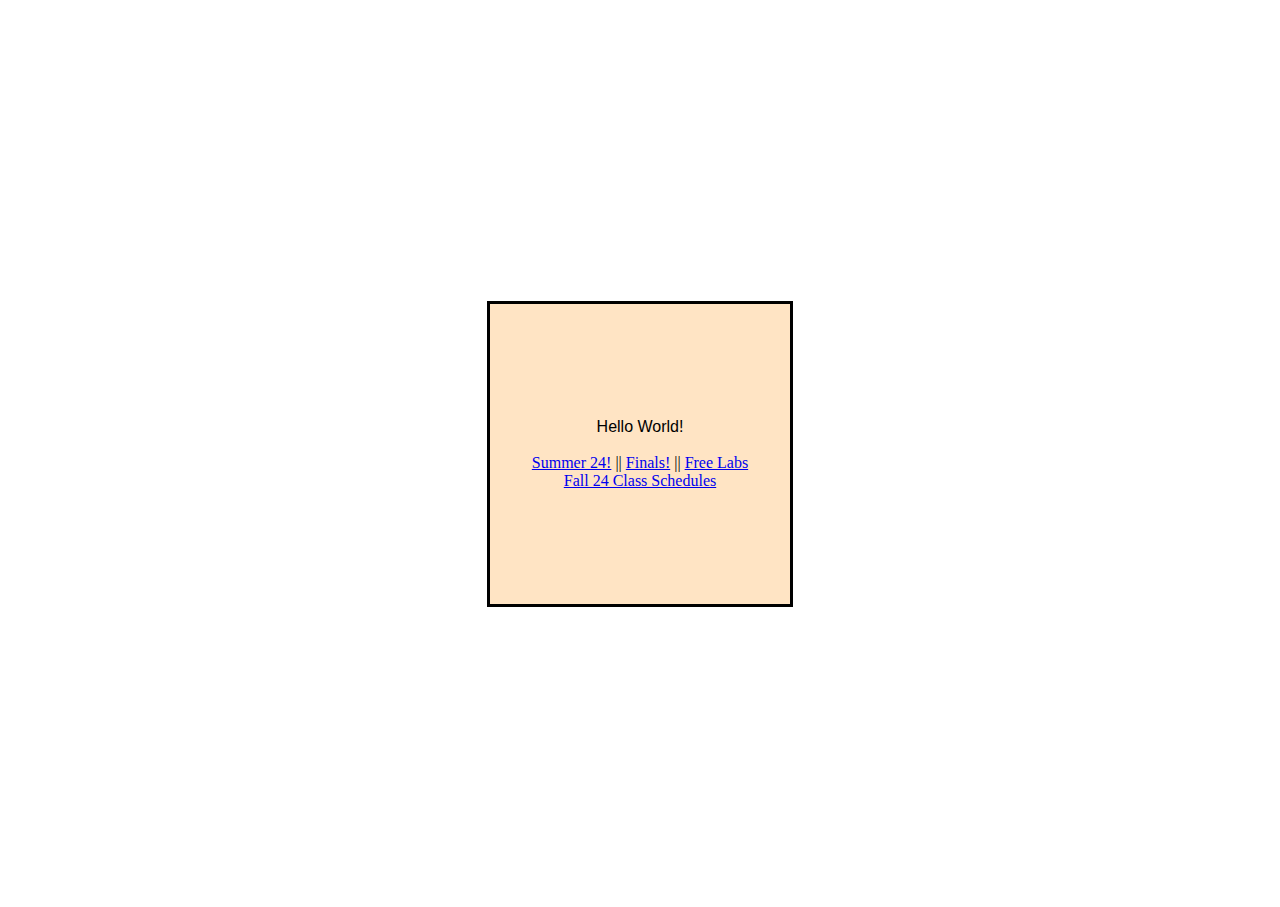
<file: index.html>
<!DOCTYPE html>
<html lang="en">
<head>
    <meta charset="UTF-8">
    <meta name="viewport" content="width=device-width, initial-scale=1.0">
    <title>Potata's World</title>
    <link rel="stylesheet" href="styles.css">
</head>
<body>
    <main>
        <section>
            <div class="main">
                    <div class="primary">
                        <p>Hello World!</p><br>
                        <a href="/deadline.html">Summer 24!</a>   ||   
                        <a href="/exam.html">Finals!</a>   ||   
                        <a href="/lab.html">Free Labs</a><br>
                        <a href="/schedule.html">Fall 24 Class Schedules</a>
                    </div>
            </div>
        </section>
    </main>
    
</body>      
</html>
</file>
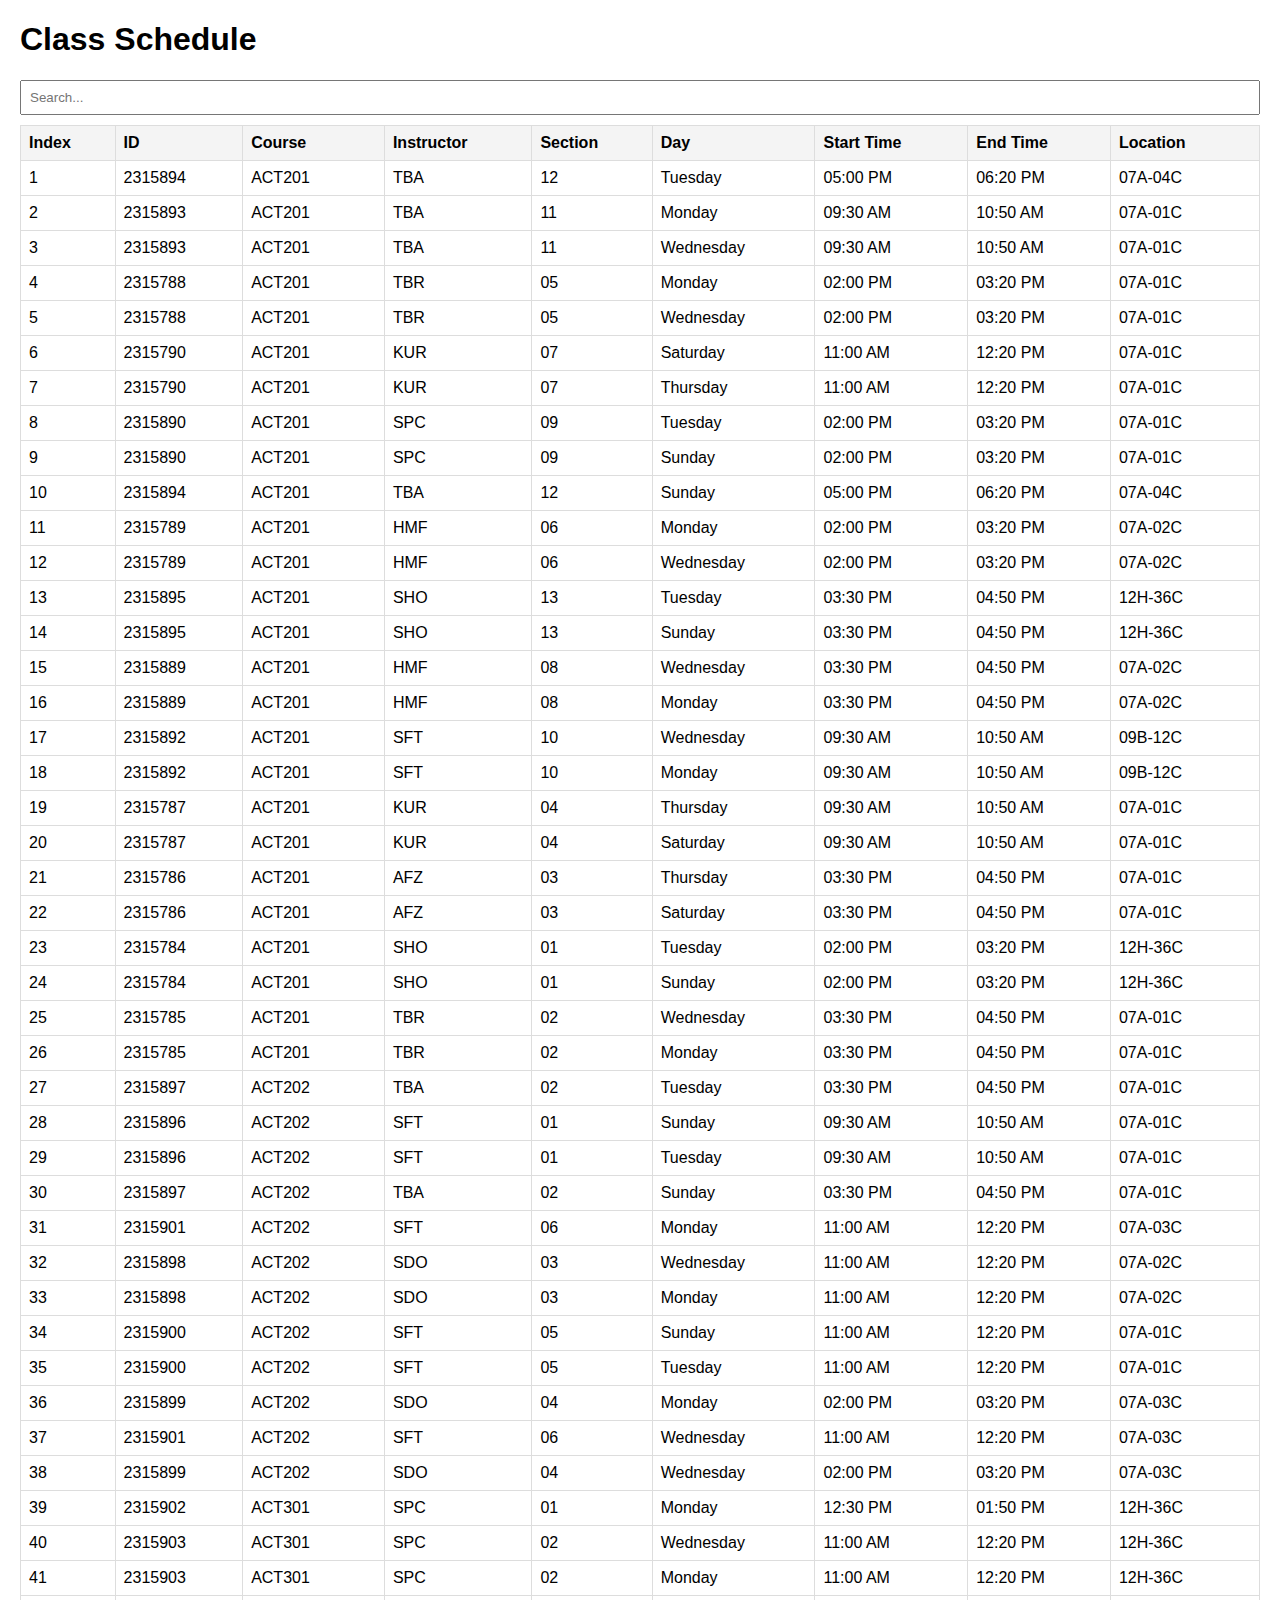
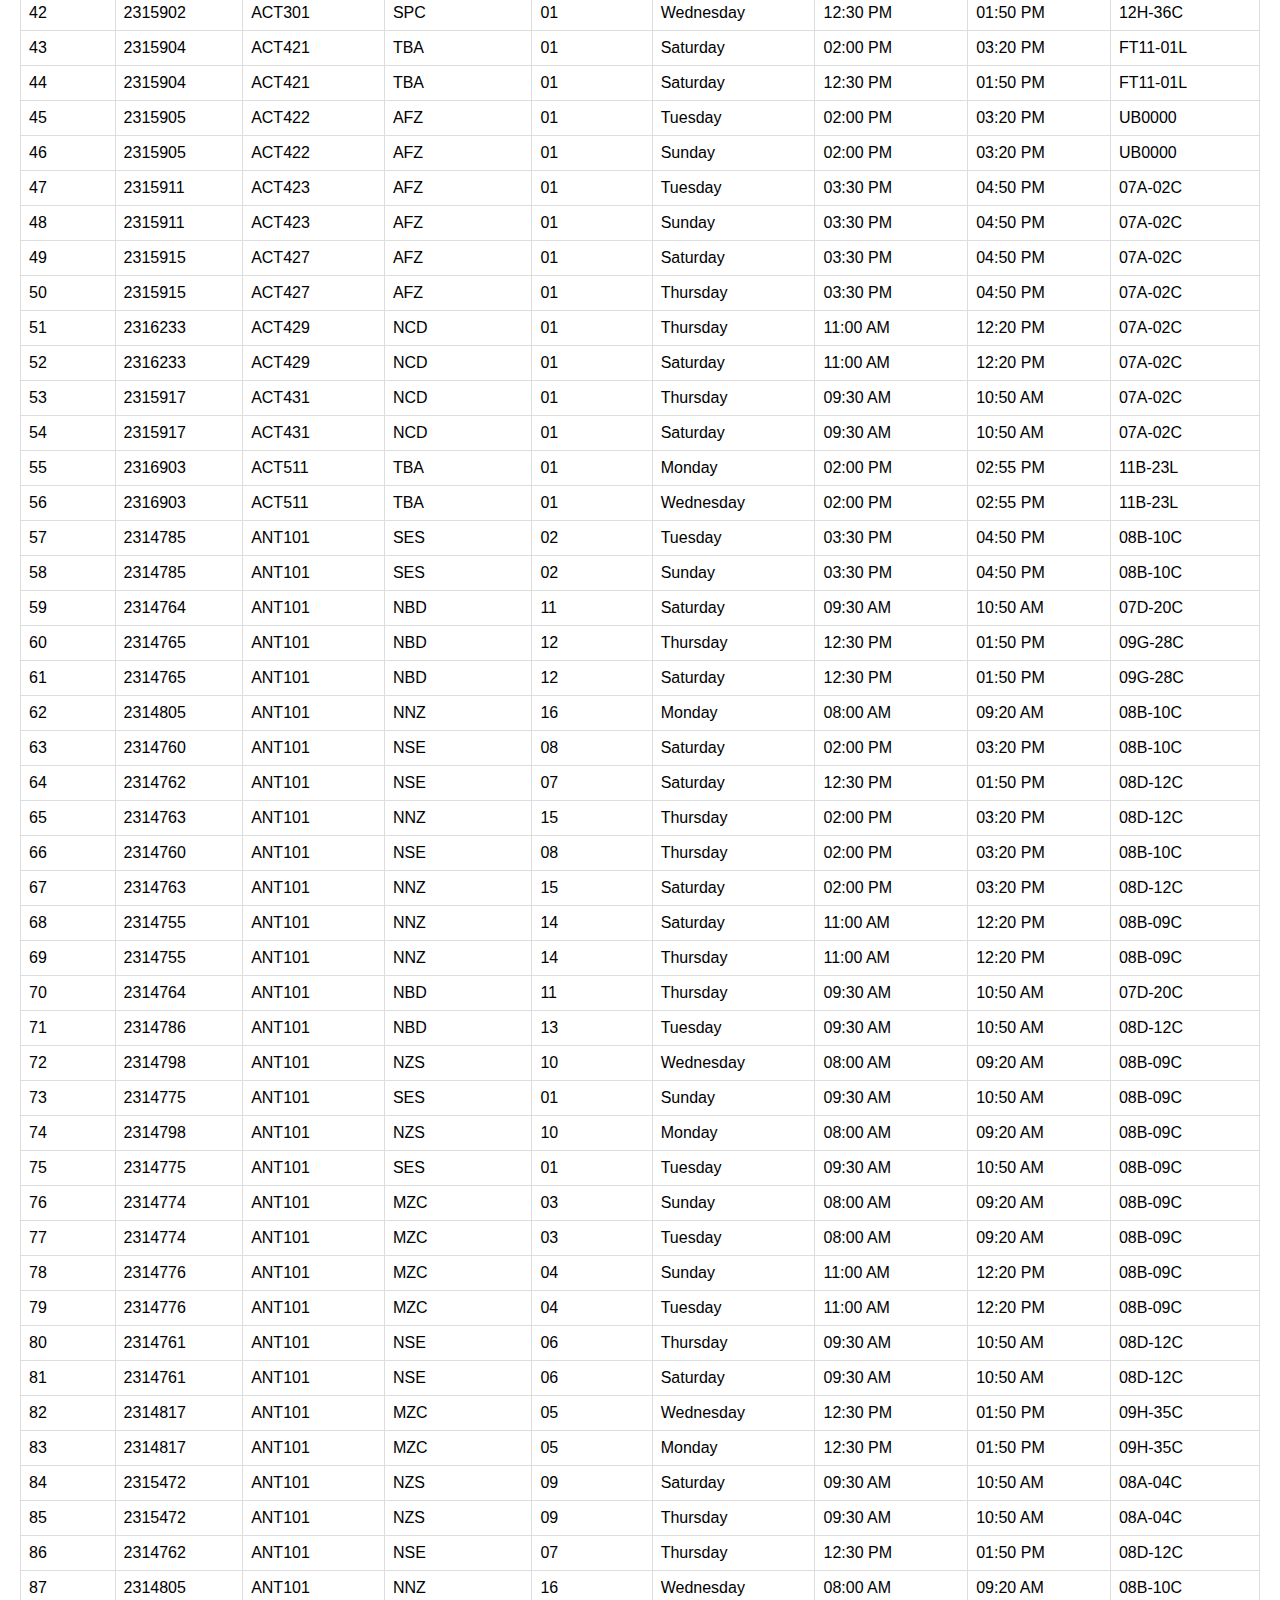
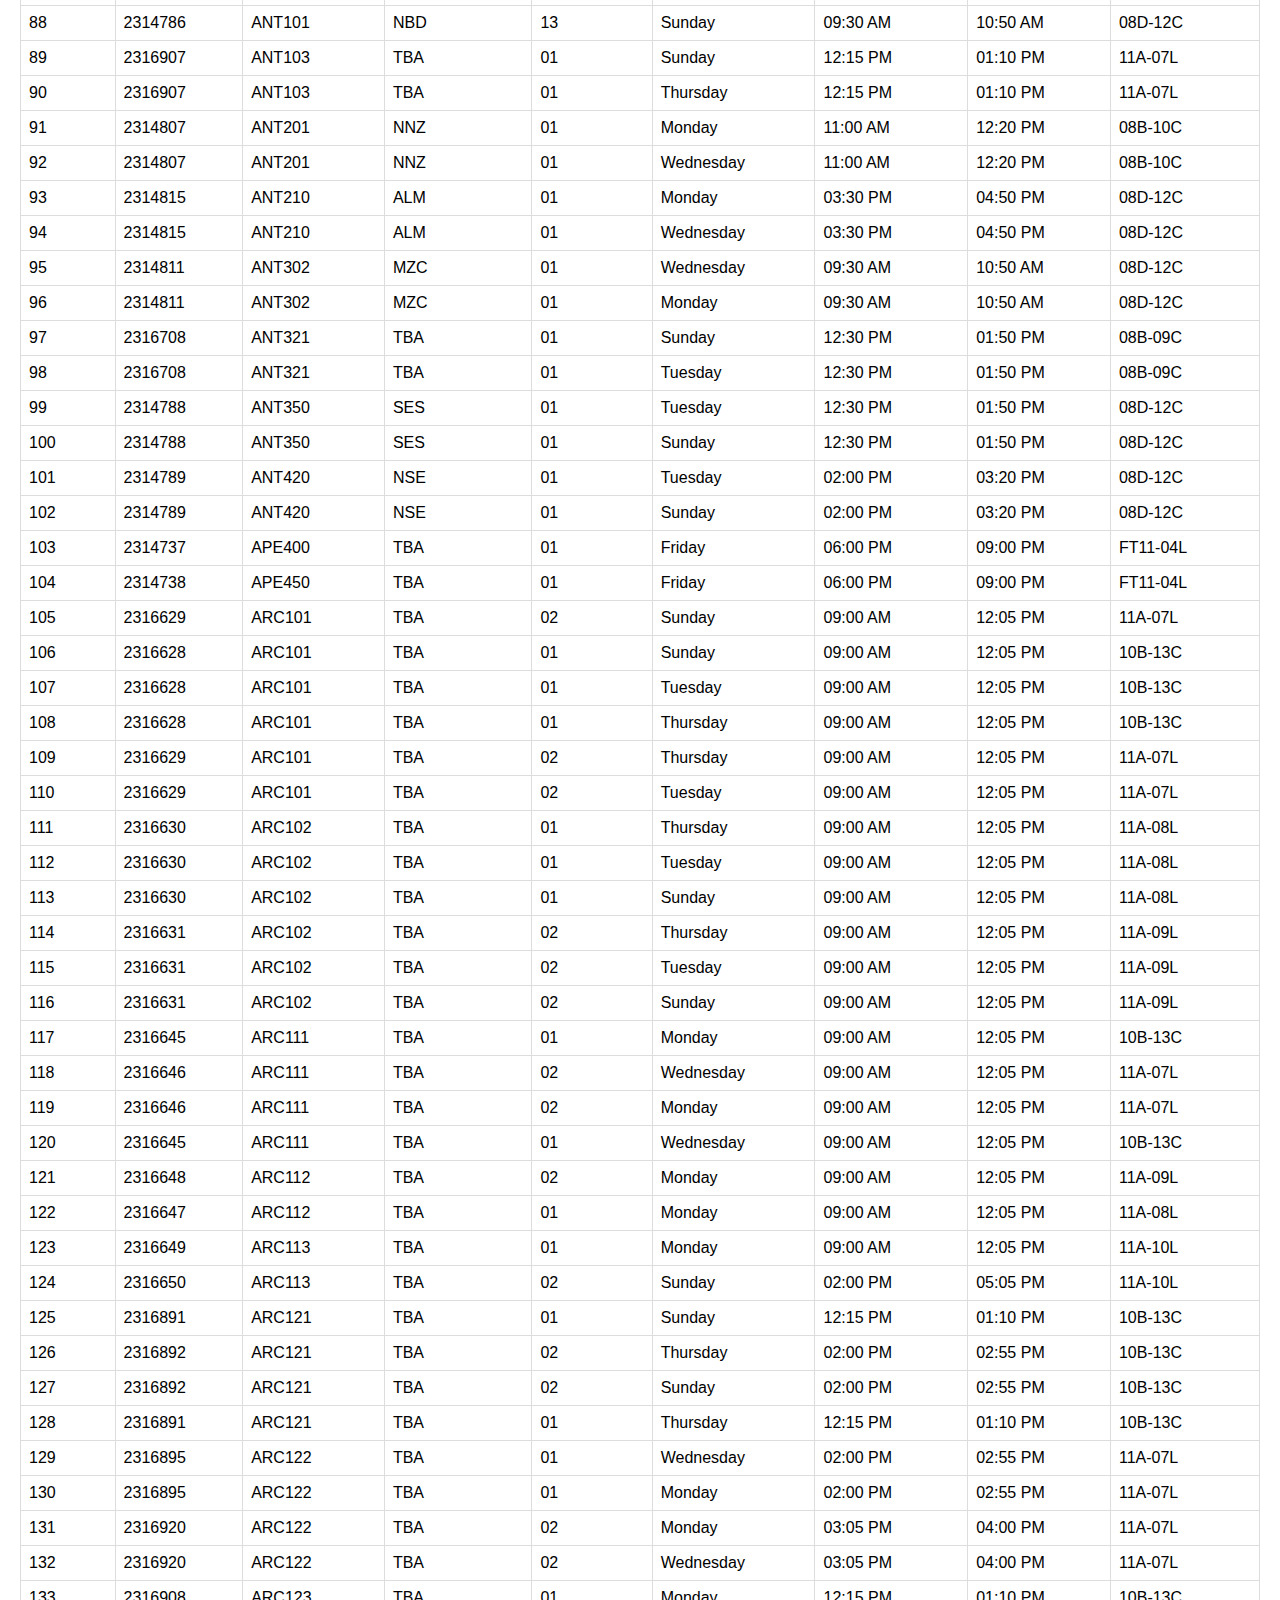
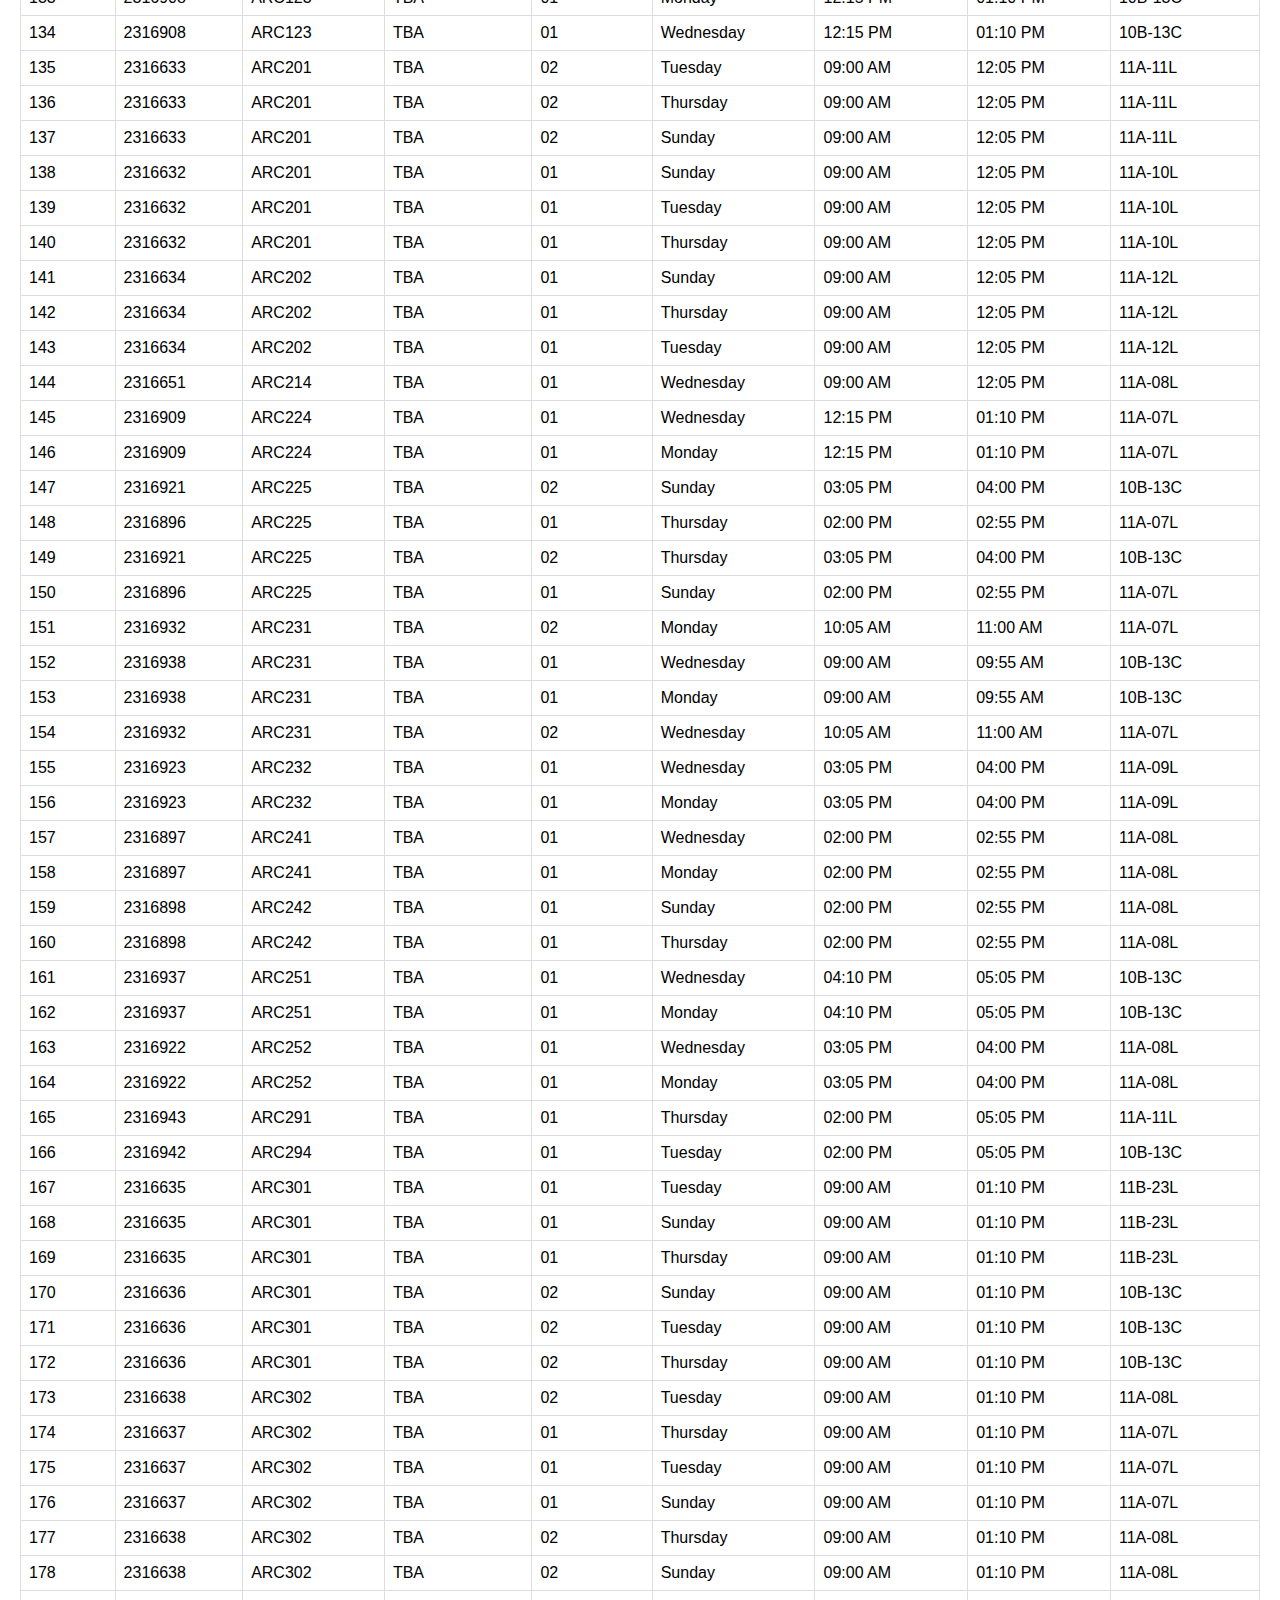
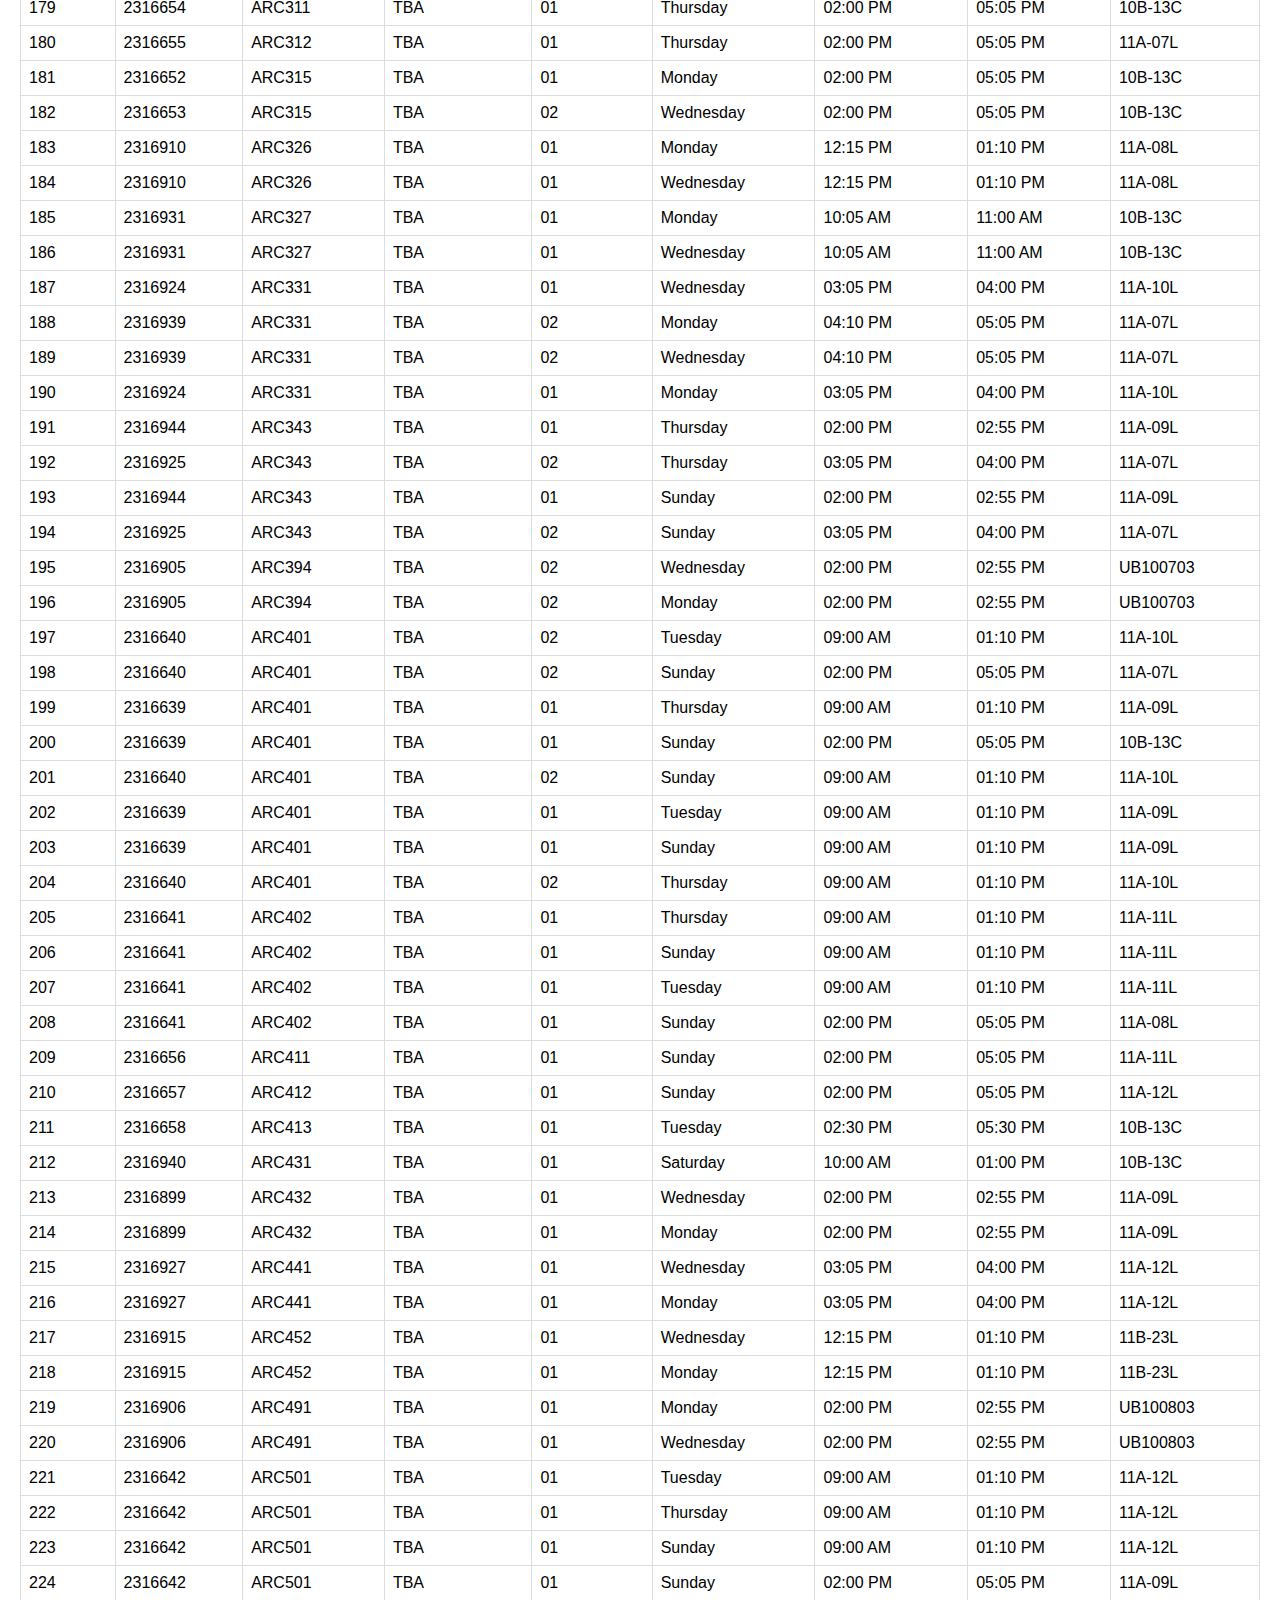
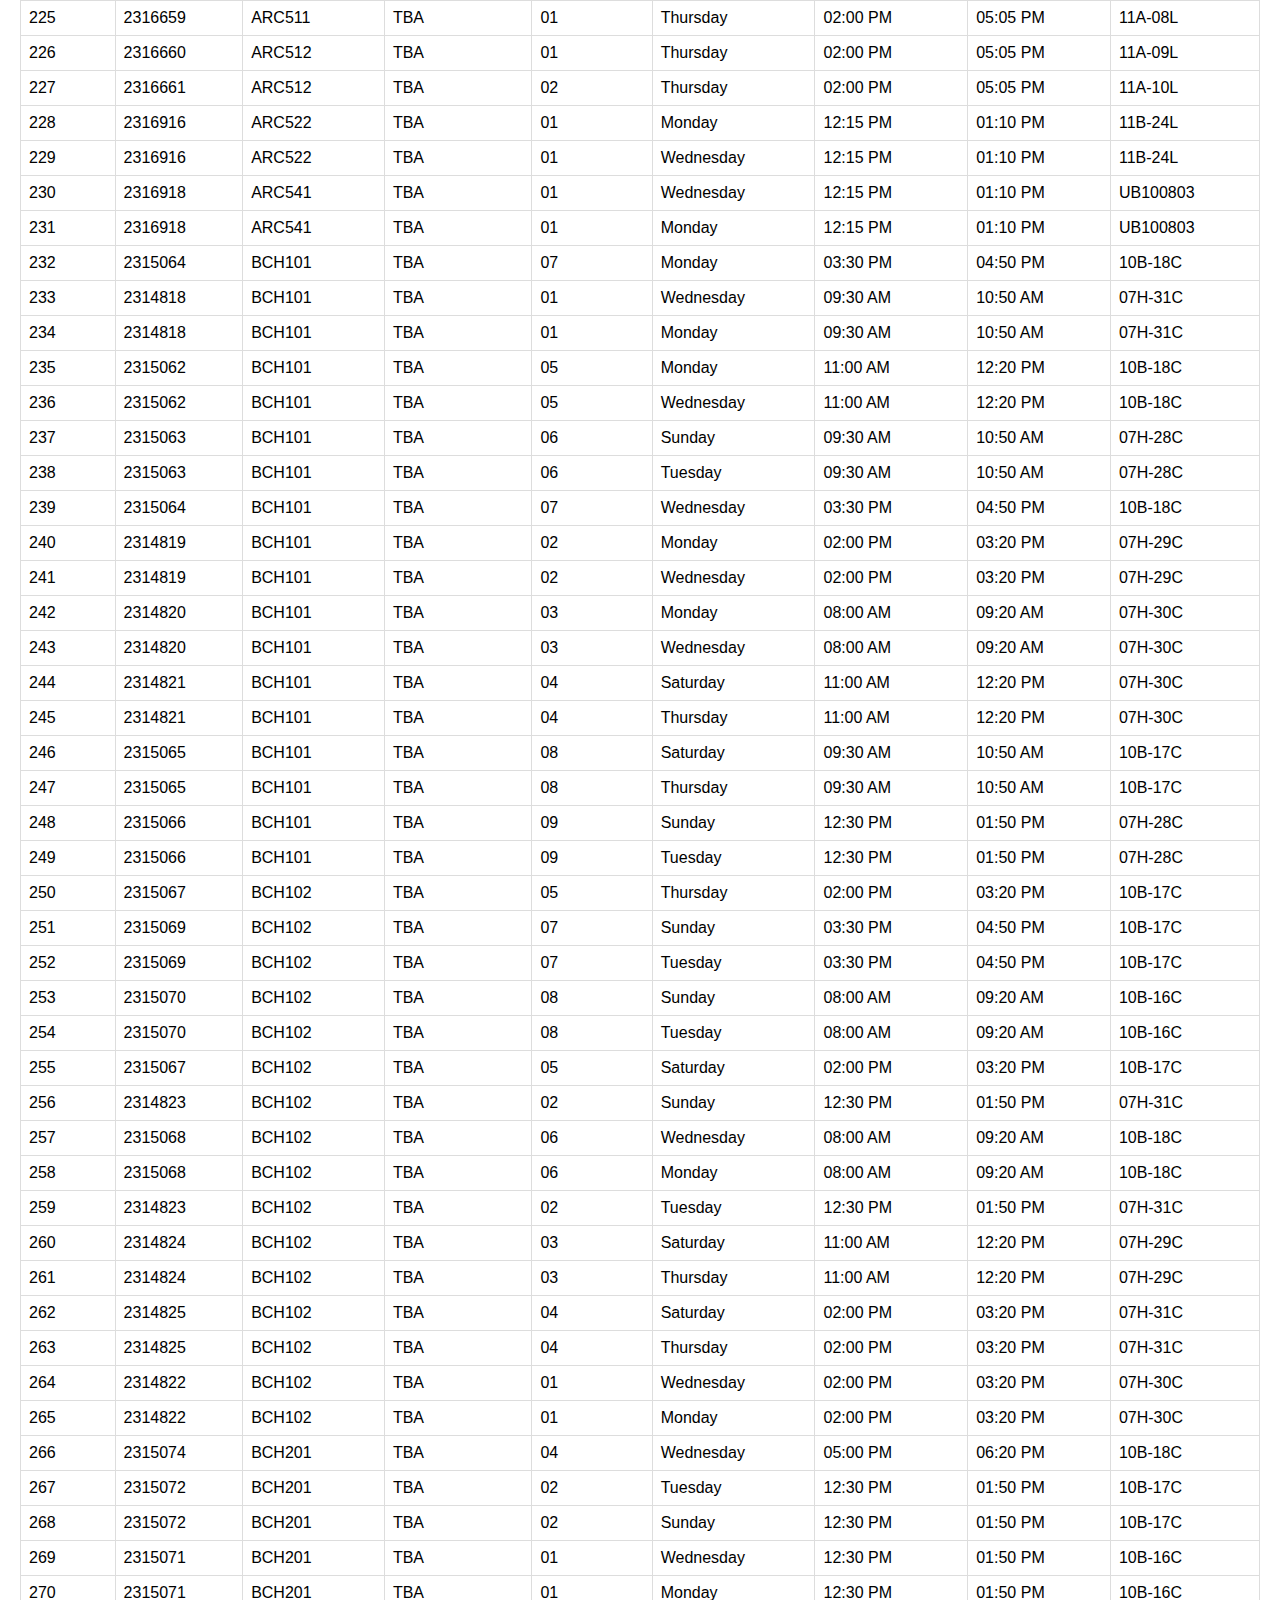
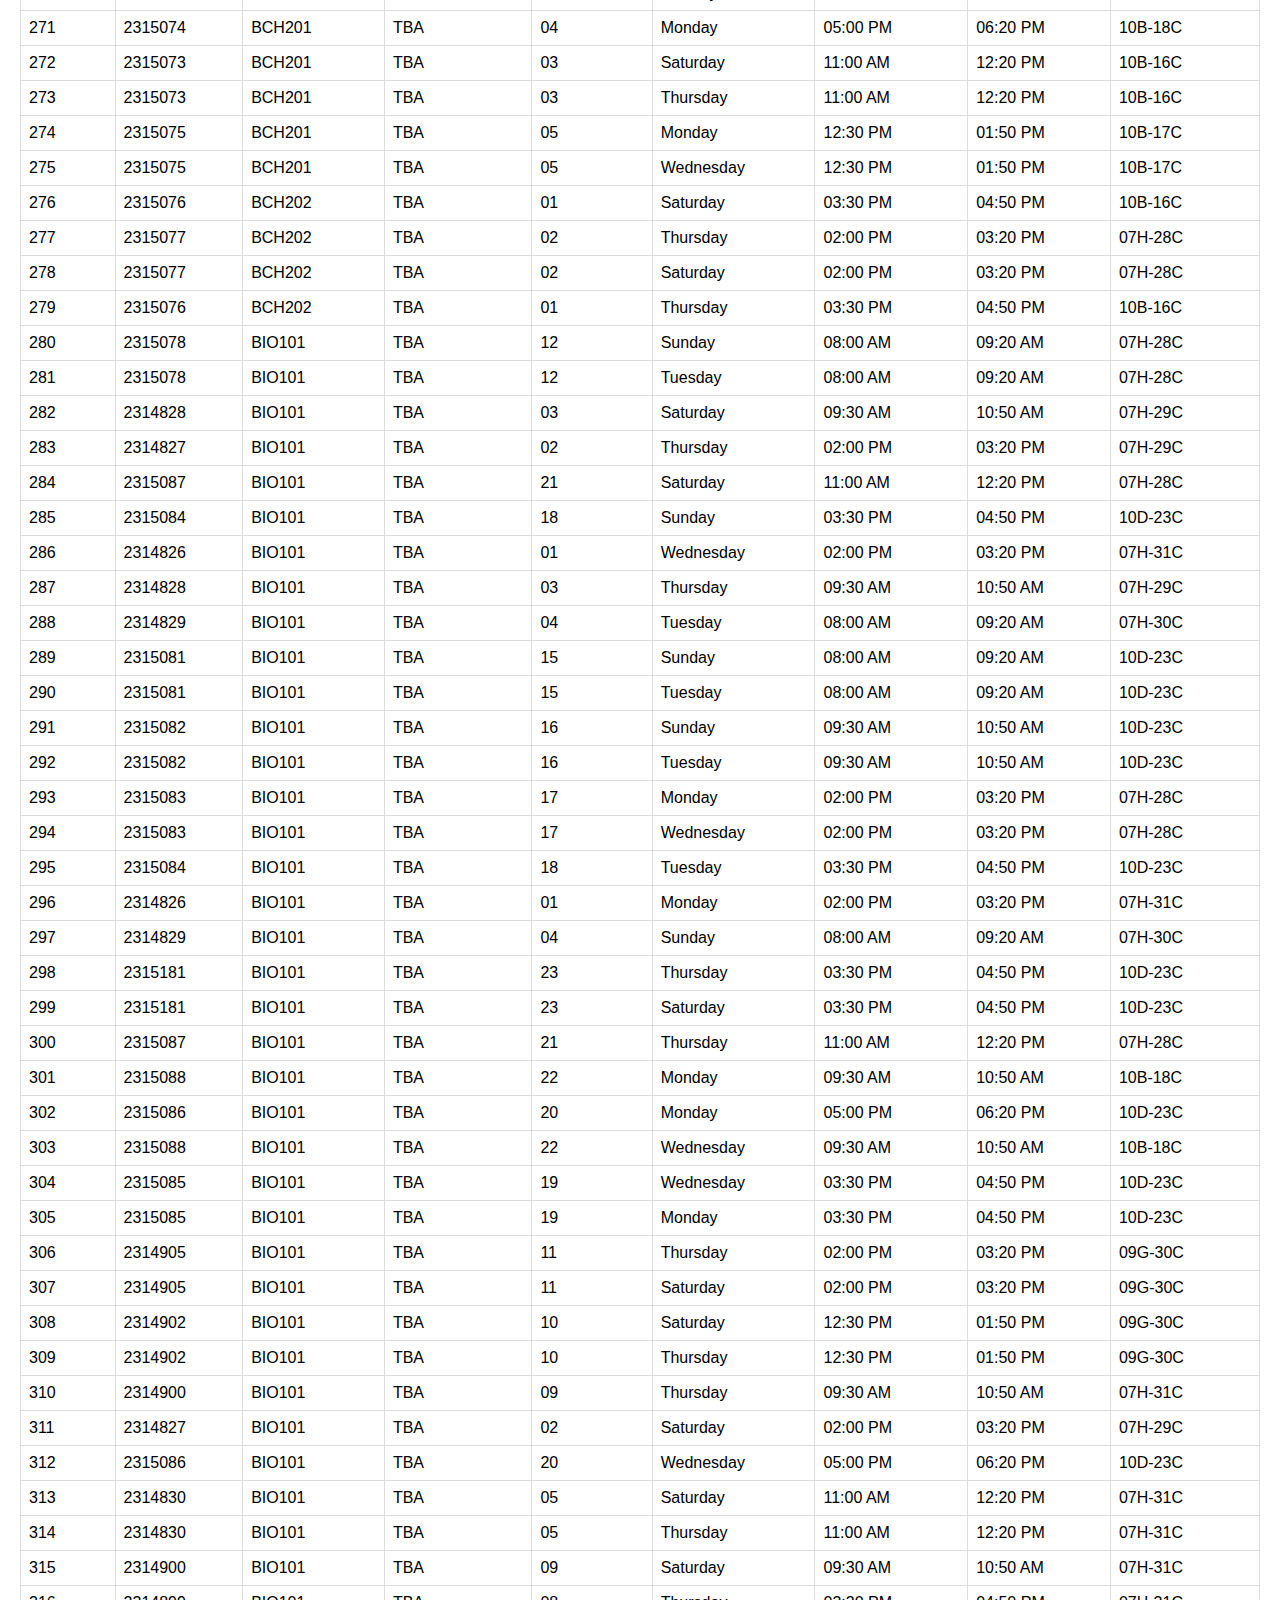
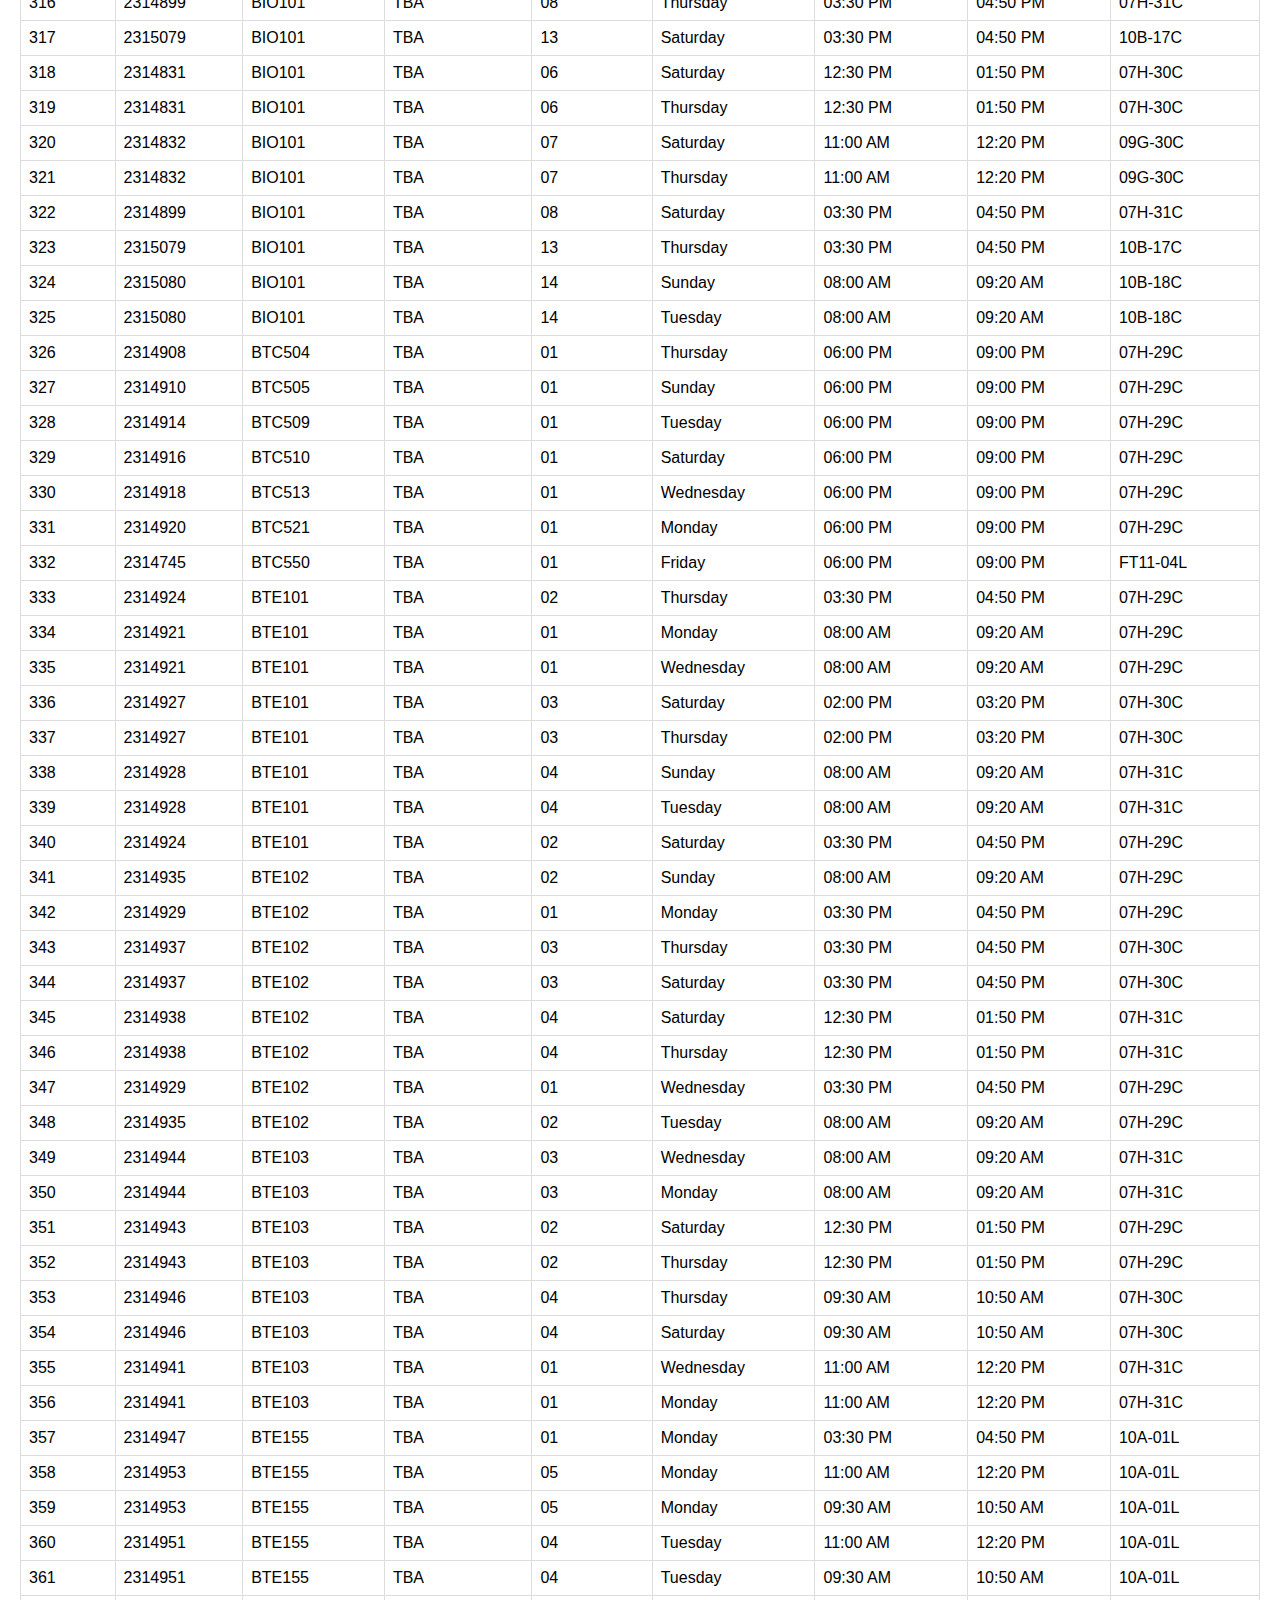
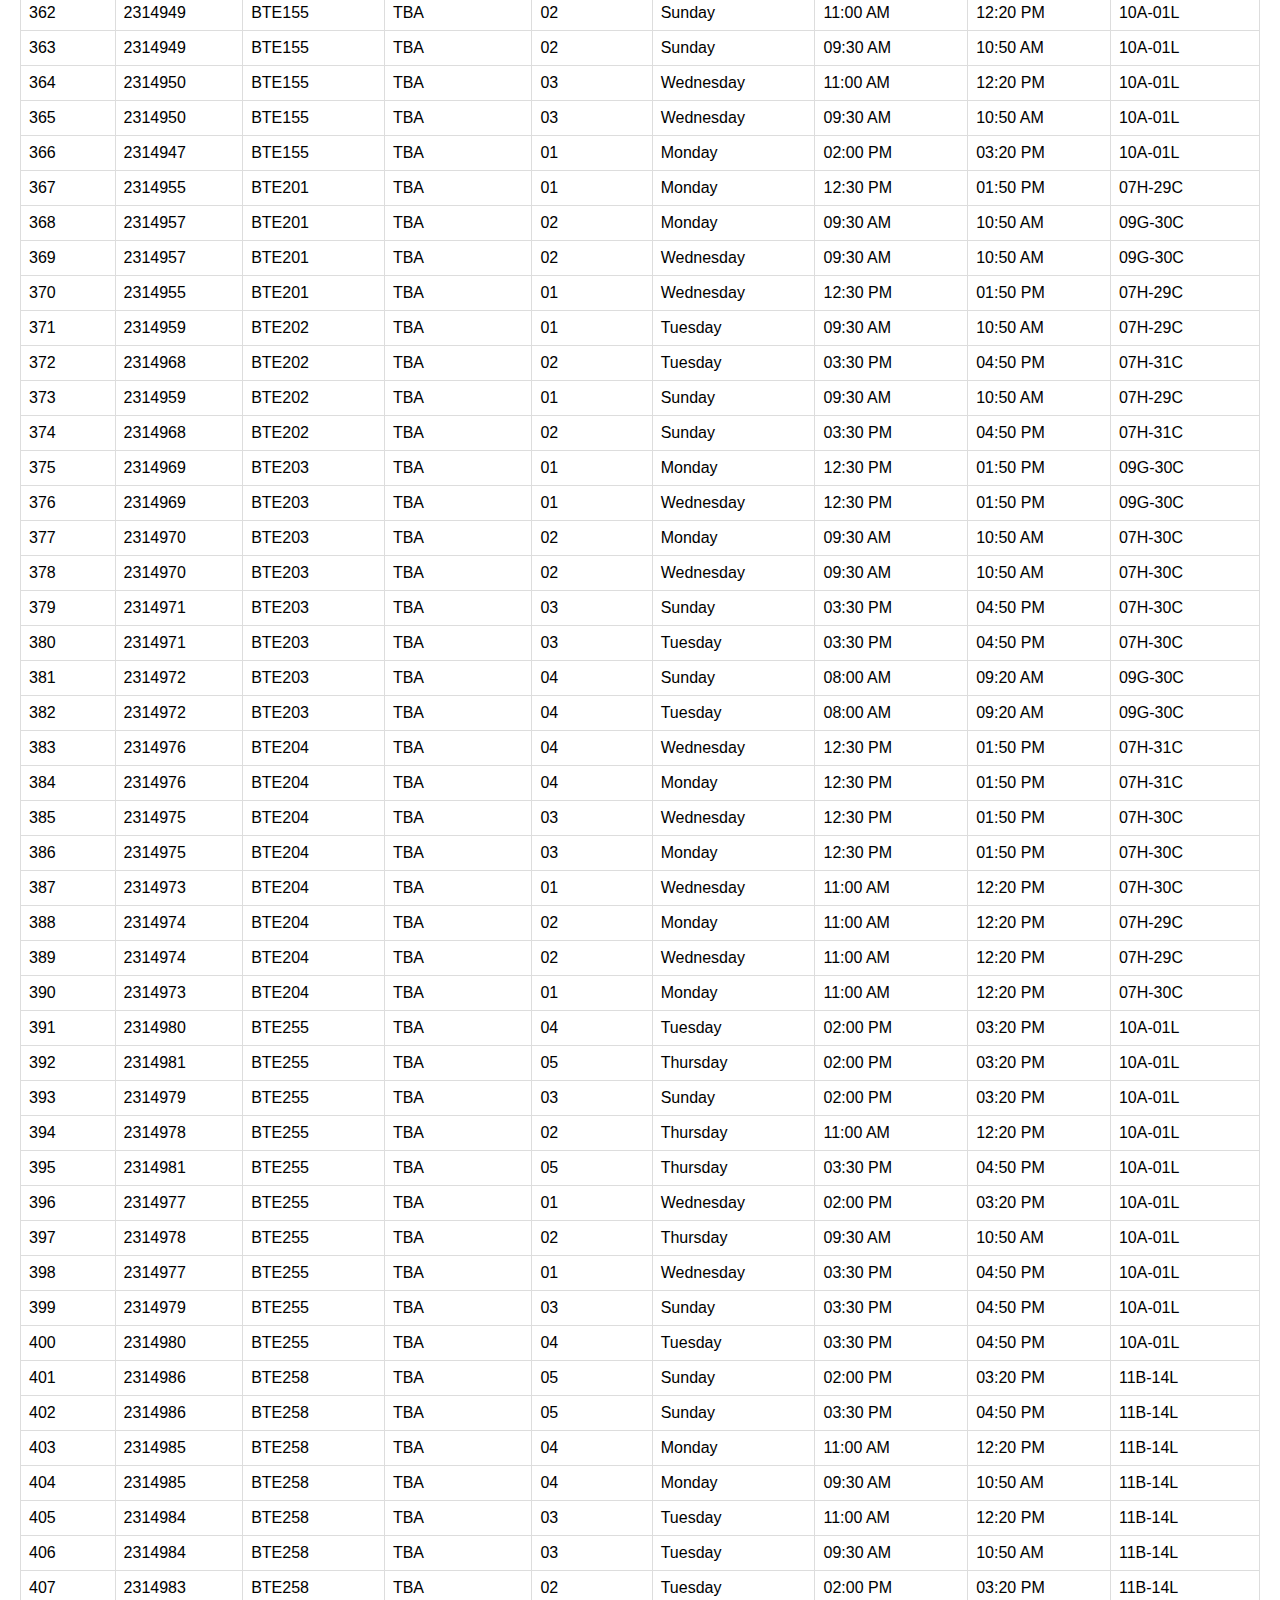
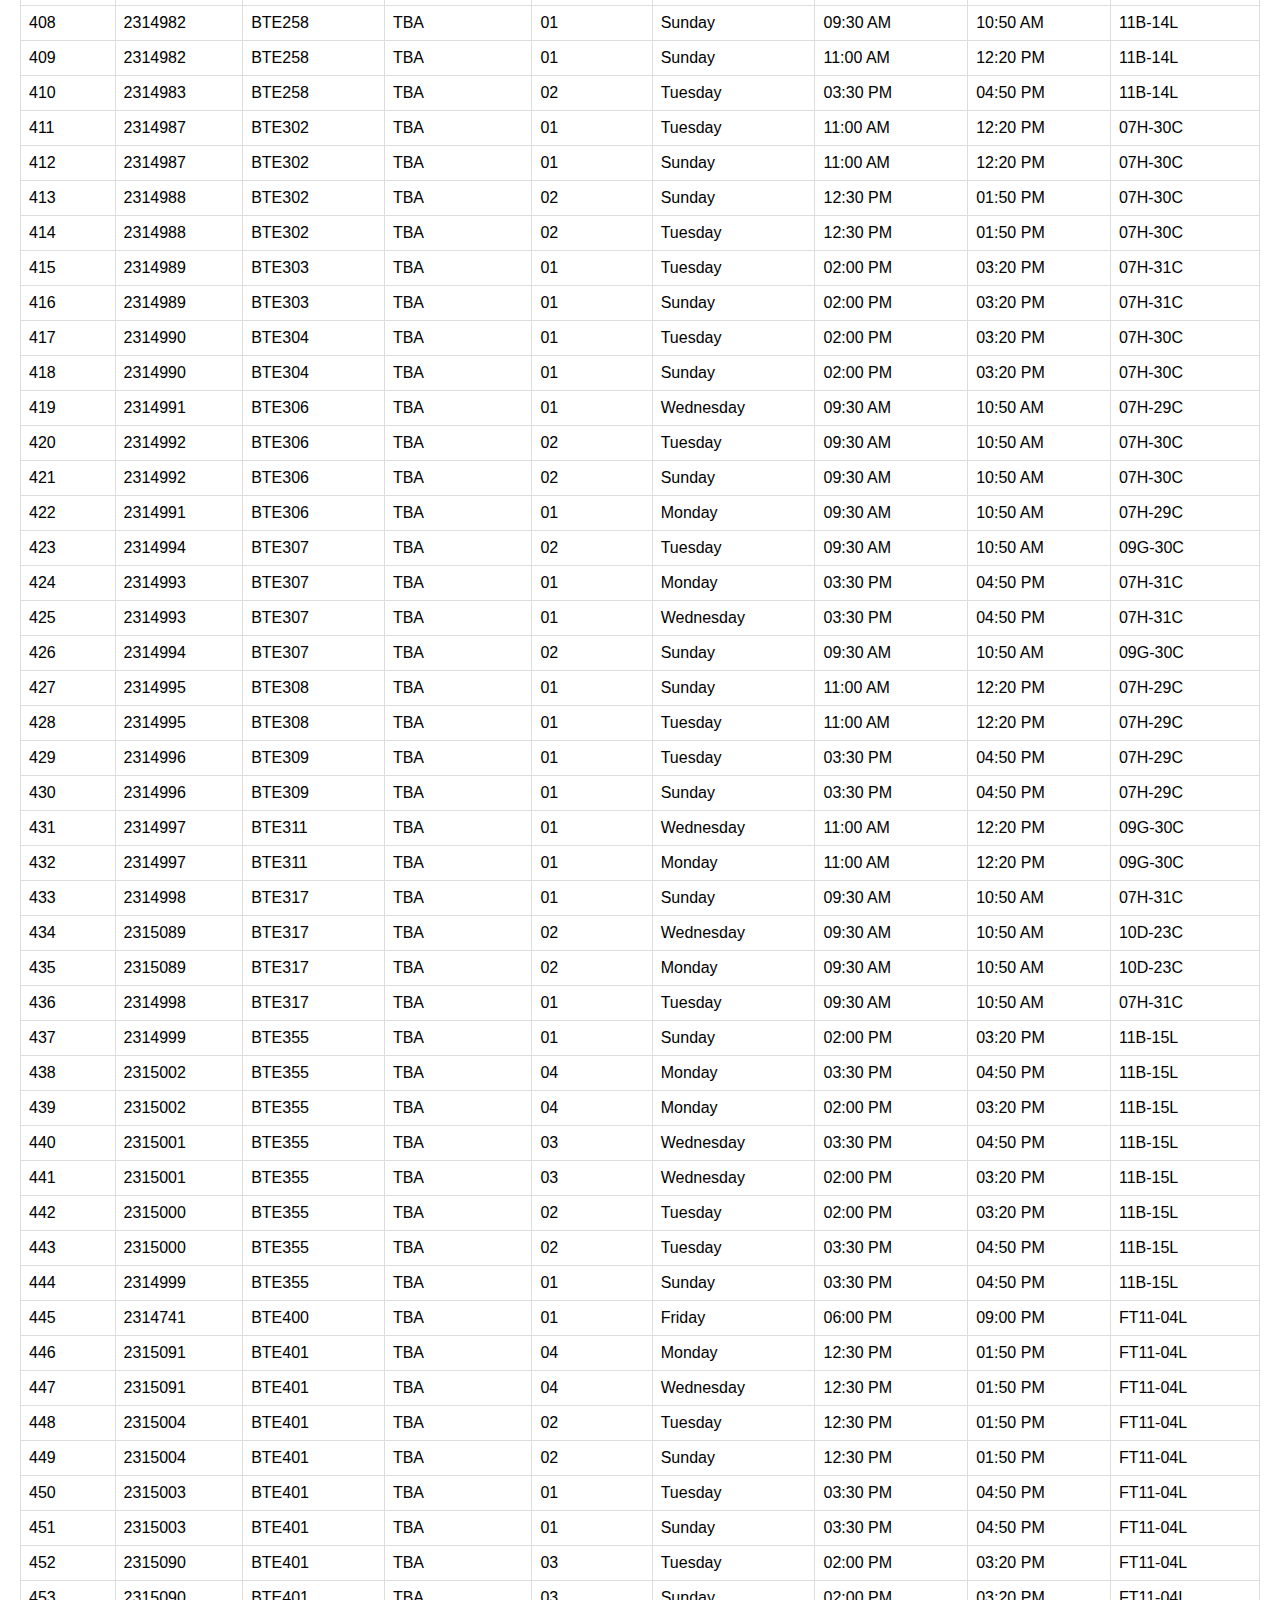
<file: class.html>
<!DOCTYPE html>
<html lang="en">
<head>
    <meta charset="UTF-8">
    <meta name="viewport" content="width=device-width, initial-scale=1.0">
    <title>Course Schedule</title>
    <style>
        body {
            font-family: Arial, sans-serif;
            margin: 20px;
        }
        table {
            width: 100%;
            border-collapse: collapse;
        }
        table, th, td {
            border: 1px solid #ddd;
        }
        th, td {
            padding: 8px;
            text-align: left;
        }
        th {
            background-color: #f4f4f4;
        }
        input[type="text"] {
            margin-bottom: 10px;
            padding: 8px;
            width: 100%;
            box-sizing: border-box;
        }
    </style>
</head>
<body>
    <h1>Class Schedule</h1>
    <input type="text" id="searchInput" placeholder="Search...">

    <table id="scheduleTable">
        <thead>
            <tr>
                <th>Index</th>
                <th>ID</th>
                <th>Course</th>
                <th>Instructor</th>
                <th>Section</th>
                <th>Day</th>
                <th>Start Time</th>
                <th>End Time</th>
                <th>Location</th>
            </tr>
        </thead>
        <tbody></tbody>
    </table>

    <script src="class.js"></script>
</body>
</html>
</file>
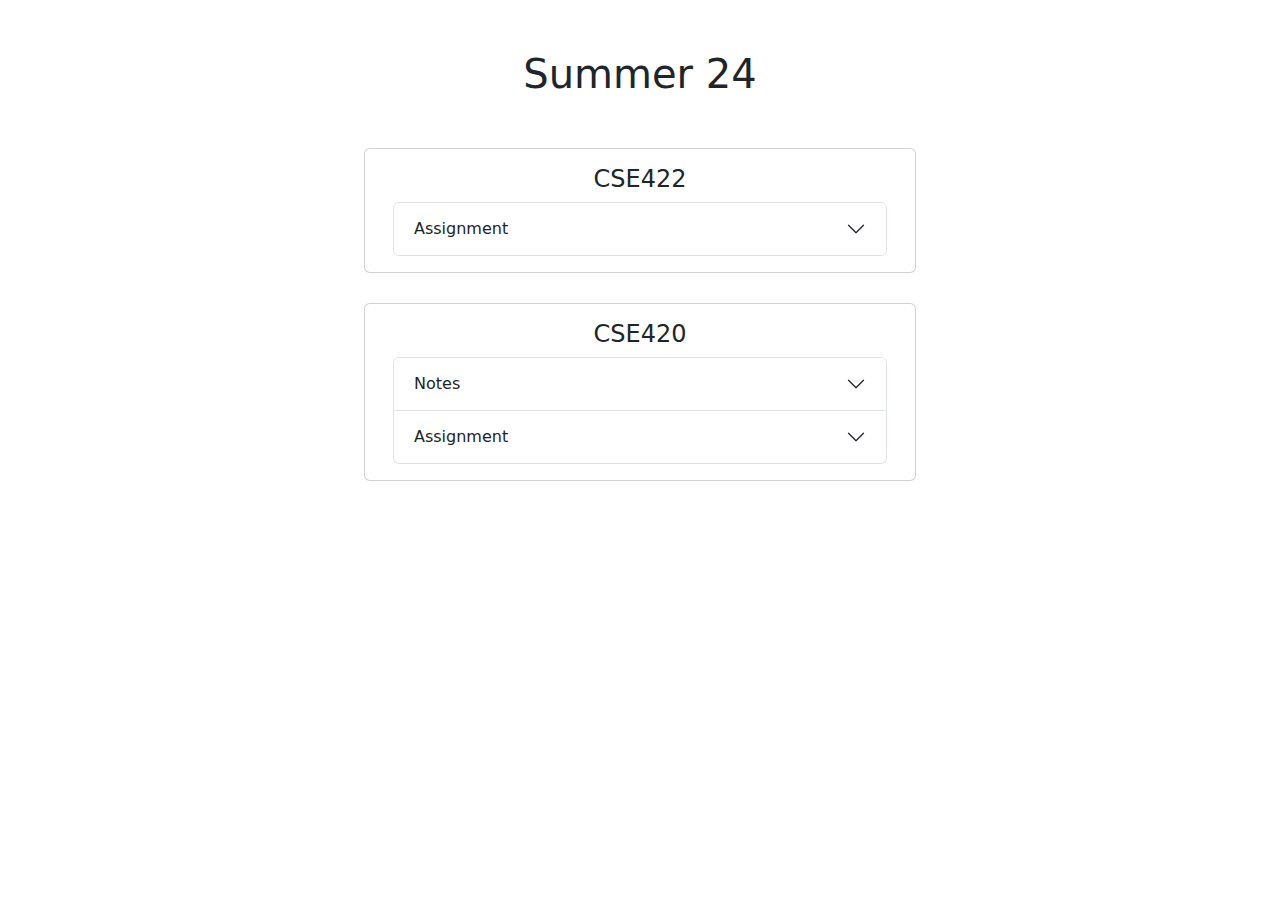
<file: courses.html>
<!DOCTYPE html>
<html lang="en">
  <head>
    <meta charset="UTF-8" />
    <meta name="viewport" content="width=device-width, initial-scale=1.0" />
    <title>Deadline!!</title>
    <link
      href="https://cdn.jsdelivr.net/npm/bootstrap@5.3.0/dist/css/bootstrap.min.css"
      rel="stylesheet"
    />
    <style>

      .container {
        max-width: 576px;
        margin-top: 50px;
      }
      .course-row {
        margin-bottom: 30px;
      }
      .countdown {
        font-weight: bold;
        color: red;
      }
      .assignment-center {
            text-align: center;
      }
      @media (max-width: 576px) {
        .card-body {
          text-align: center;
        }
      }
    </style>
  </head>
  <body>
    <div class="container">
      <h1 class="text-center mb-4">Summer 24</h1>
      <div id="course-container" class="container"></div>
    </div>

    <script>
      const courseData = {
        // 'Course 1': {
        //     'Notes': { 'Note 1': 'https://example.com/note1' },
        //     'Assignment': { 'Assignment 1': ['https://example.com/assignment1', '2024-10-15T17:00:00'] },
        //     'Quiz': { 'quiz-1': ['2024-10-05T14:00:00', 'https://example.com/quiz1', 'https://example.com/quiz1-sol'] }
        // },
        // 'Course 2': {
        //     'Notes': { 'Note 2': 'https://example.com/note2' },
        //     'Assignment': { 'Assignment 2': ['https://example.com/assignment2', '2024-11-20T16:00:00'] },
        //     'Quiz': { 'quiz-2': ['2024-11-10T10:00:00', 'https://example.com/quiz2', 'https://example.com/quiz2-sol'] }
        // },
        'CSE422': {
          'Assignment': {
            "Assignment 1": [
              "https://docs.google.com/document/d/e/2PACX-1vQZjy-sX_6sohgflYPGXZbZ-_E_Geum1USMOTQdGun3cqq3qoLYU8gLx7ZONZGS6A/pub",
              "2024-09-25T23:59:59",
            ],
            "Assignment 2": [
              "(https://docs.google.com/document/d/e/2PACX-1vSCtKYwpS9qQaAmeIo_WkGI4_UGjH8BF2wdwlI2hgTNq9Akh-Jk-Ar1Yt6Qw8fTFg/pub",
              "2024-09-25T23:59:59",
            ],
            "Assignment 3": [
              "https://docs.google.com/document/d/1bfTQCdm9uGMf57QNmGuXYMGwGJ7SiuFM/pub",
              "2024-10-02T23:59:59",
            ],
          },
        },
        'CSE420': {
            'Notes': { 'Post Mid Videos [SZD]': 'https://youtube.com/playlist?list=PLPswfj9xKzcUhqoAd9hL9g0ED09JHfiPf&si=XMSP8OK6qahZ-BTi',
                      'NST Videos': 'https://youtube.com/playlist?list=PLvC1QCXXPlAVU0ZeGR8ca1X_q-j6I4kVm&si=8cyP-Q1LpeszV4q0'
             },
            'Assignment': { 'Assignment 2': ['https://discord.com/channels/1246540101769498634/1246540102726058146/1285262891544743969', '2024-09-26T23:59:59'],
            'Assignment 3': ['https://discord.com/channels/1246540101769498634/1246540102726058146/1284885478545297458', '2024-09-26T23:59:59'] },
            // 'Quiz': { 'quiz-2': ['2024-11-10T10:00:00', 'https://example.com/quiz2', 'https://example.com/quiz2-sol'] }
        }
      };

      function createCountdown(deadline) {
        const deadlineDate = new Date(deadline).getTime();
        const now = new Date().getTime();
        const timeRemaining = deadlineDate - now;

        if (timeRemaining <= 0) {
          return "Deadline passed";
        }

        const days = Math.floor(timeRemaining / (1000 * 60 * 60 * 24));
        const hours = Math.floor((timeRemaining % (1000 * 60 * 60 * 24)) / (1000 * 60 * 60));
        const minutes = Math.floor((timeRemaining % (1000 * 60 * 60)) / (1000 * 60));
        const seconds = Math.floor((timeRemaining % (1000 * 60)) / 1000);

        return `${days}d ${hours}h ${minutes}m ${seconds}s`;
      }


      function slugify(text) {
        return text.replace(/\s+/g, "-").toLowerCase(); // Replaces spaces with hyphens and makes it lowercase.
      }

      function renderCourseData() {
        const courseContainer = document.getElementById("course-container");

        for (const courseName in courseData) {
          const rowDiv = document.createElement("div");
          rowDiv.className = "row course-row";

          const courseCard = document.createElement("div");
          courseCard.className = "card col-12";

          const courseCardBody = document.createElement("div");
          courseCardBody.className = "card-body";

          const courseTitle = document.createElement("h4");
          courseTitle.className = "card-title text-center";
          courseTitle.innerText = courseName;
          courseCardBody.appendChild(courseTitle);

          const accordion = document.createElement("div");
          accordion.className = "accordion";
          accordion.id = `accordion-${slugify(courseName)}`;

          const courseInfo = courseData[courseName];
          let sectionIndex = 1;

          for (const section in courseInfo) {
            const sectionId = `collapse-${slugify(courseName)}-${sectionIndex}`;
            const sectionHeaderId = `heading-${slugify(
              courseName
            )}-${sectionIndex}`;

            const sectionCard = document.createElement("div");
            sectionCard.className = "accordion-item";

            const sectionHeader = document.createElement("h5");
            sectionHeader.className = "accordion-header";
            sectionHeader.id = sectionHeaderId;

            const sectionButton = document.createElement("button");
            sectionButton.className = "accordion-button collapsed";
            sectionButton.setAttribute("type", "button");
            sectionButton.setAttribute("data-bs-toggle", "collapse");
            sectionButton.setAttribute("data-bs-target", `#${sectionId}`);
            sectionButton.setAttribute("aria-expanded", "false");
            sectionButton.setAttribute("aria-controls", sectionId);
            sectionButton.innerText = section;

            sectionHeader.appendChild(sectionButton);
            sectionCard.appendChild(sectionHeader);

            const sectionCollapse = document.createElement("div");
            sectionCollapse.id = sectionId;
            sectionCollapse.className = "accordion-collapse collapse";
            sectionCollapse.setAttribute("aria-labelledby", sectionHeaderId);
            sectionCollapse.setAttribute(
              "data-bs-parent",
              `#accordion-${slugify(courseName)}`
            );

            const sectionBody = document.createElement("div");
            sectionBody.className = "accordion-body";

            const sectionData = courseInfo[section];
            for (const item in sectionData) {
              const paragraph = document.createElement("p");

              if (section === "Assignment") {
                paragraph.className = 'assignment-center';
                const [link, deadline] = sectionData[item];
                const deadlineDate = new Date(deadline);
                const deadlineTime = deadlineDate.toLocaleTimeString([], {
                  hour: "2-digit",
                  minute: "2-digit",
                });
                paragraph.innerHTML = `<strong><a href="${link}" target="_blank">${item}</a></strong><br> 
                            Due: ${deadlineDate.toDateString()}, ${deadlineTime} <br> <span class="countdown">${createCountdown(
                  deadline
                )}</span>`;
              } else if (section === "Quiz") {
                paragraph.className = 'assignment-center';
                const [date, link1, link2] = sectionData[item];
                const quizDate = new Date(date);
                const quizTime = quizDate.toLocaleTimeString([], {
                  hour: "2-digit",
                  minute: "2-digit",
                });
                paragraph.innerHTML = `<strong><a href="${link1}" target="_blank">${item}</a>:</strong> 
                            Quiz Date: ${quizDate.toDateString()}, ${quizTime} <br>
                            <a href="${link2}" target="_blank">Solution</a> - <span class="countdown">${createCountdown(
                  date
                )}</span>`;
              } else if (section === "Notes") {
                paragraph.innerHTML = `<strong><a href="${sectionData[item]}" target="_blank">${item}</a></strong>`;
              }
              sectionBody.appendChild(paragraph);
            }

            sectionCollapse.appendChild(sectionBody);
            sectionCard.appendChild(sectionCollapse);
            accordion.appendChild(sectionCard);

            sectionIndex++;
          }

          courseCardBody.appendChild(accordion);
          courseCard.appendChild(courseCardBody);
          rowDiv.appendChild(courseCard);
          courseContainer.appendChild(rowDiv);
        }
      }

      renderCourseData();
    </script>

    <!-- Correct Bootstrap Bundle to enable Accordion functionality -->
    <script src="https://cdn.jsdelivr.net/npm/bootstrap@5.3.0/dist/js/bootstrap.bundle.min.js"></script>
  </body>
</html>
</file>
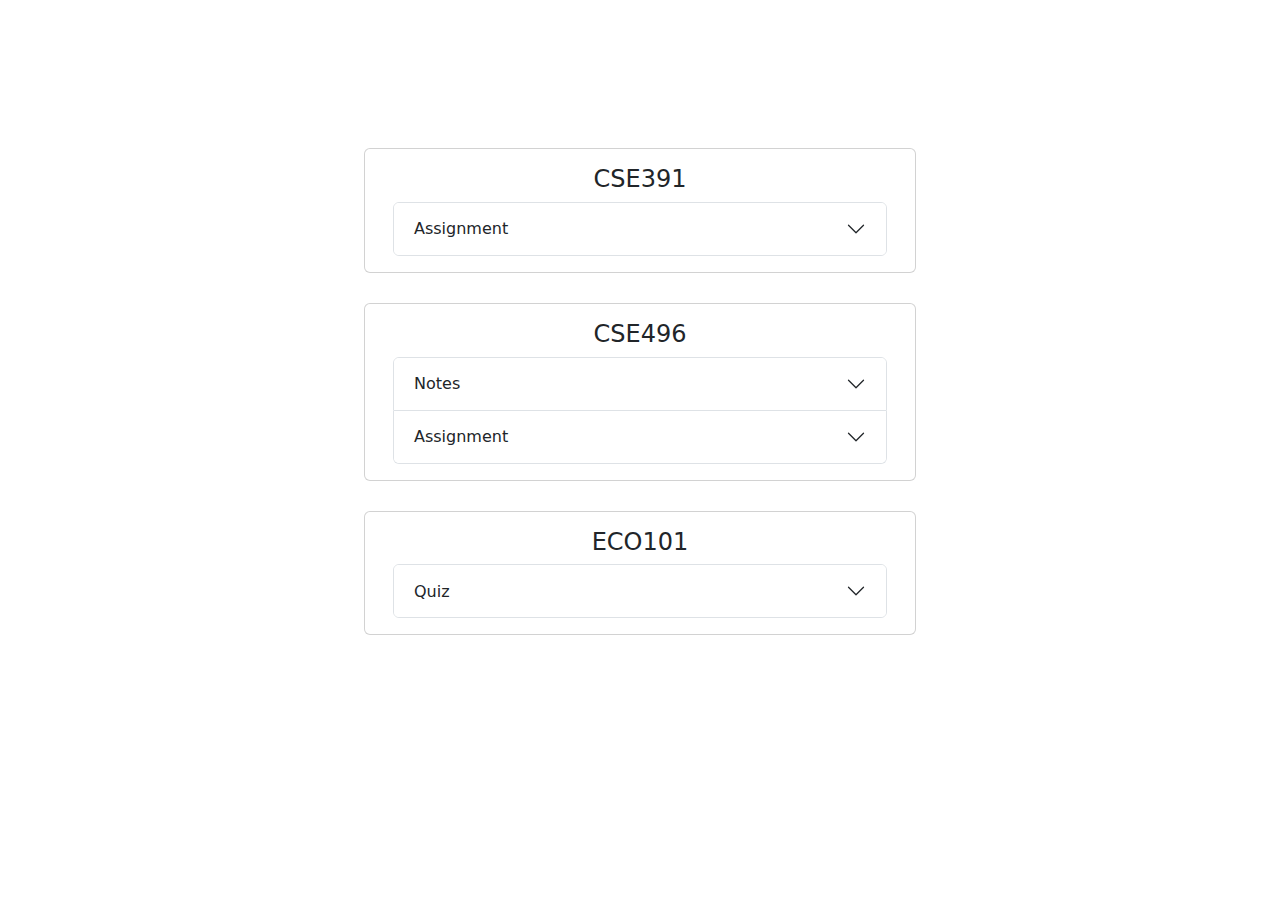
<file: deadline.html>
<!DOCTYPE html>
<html lang="en">
  <head>
    <meta charset="UTF-8" />
    <meta name="viewport" content="width=device-width, initial-scale=1.0" />
    <title>Deadline!!</title>
    <link
      href="https://cdn.jsdelivr.net/npm/bootstrap@5.3.0/dist/css/bootstrap.min.css"
      rel="stylesheet"
    />
    <style>

      .container {
        margin-top: 50px;
        max-width: 576px;
        /* background-color:grey; */
      }
      .course-row {
        margin-bottom: 30px;
      }
      .countdown {
        font-weight: bold;
        color: red;
      }
      .assignment-center {
            text-align: center;
      }
      @media (max-width: 576px) {
        .card-body {
          text-align: center;
        }
      }
    </style>
  </head>
  <body>
    <div class="container">
      <h1 class="text-center mb-4 text-white">Summer 24</h1>
      <div id="course-container" class="container"></div>
    </div>

    <script>
      const courseData = {
        'CSE391': {
          'Assignment': {
            "Assignment 1": [
              "https://discord.com/channels/1297792396800819201/1297792397853462553/1302536572427571241",
              "2024-11-15T23:59:59",
            ],
            "Assignment 2": [
              "https://discord.com/channels/1297792396800819201/1297792397853462553/1305836735137316939",
              "2024-11-18T23:59:59",
            ],
          },
          // 'Quiz': { 'Quiz-4': ['2024-09-25T09:30:00', 'https://discord.com/channels/1246038338910290002/1246043541218529280/1281706862575616010', '#'] }
        },
        // 'CSE470': {
        //   'Assignment': {
        //     "Assignment 5": [
        //       "https://forms.gle/ySdct3qxfVPQsUCw7",
        //       "2024-09-24T23:59:59",
        //     ],
        //   },
        // },
        'CSE496': {
          'Notes': { 'Lecture Notes': 'https://docs.google.com/document/d/1vL3yBHMjoPmQqOMKqO6J-QTaw-N4T_vannAF7Y7wZMA/edit?usp=sharing',
             },
            'Assignment': { 'Assignment 2': ['https://play.picoctf.org/assignments', '2024-11-16T23:59:59']},           
        },
        'ECO101': {
            // 'Notes': { 'Note 2': 'https://example.com/note2' },
            // 'Assignment': { 'Assignment 4': ['https://mail.google.com/mail/u/0/popout?ver=1vri60usyycr5#attid%253Datt_191f39cf165224bc_0.1_f_m12rdivl0', '2024-09-25T12:30:30'] },
            'Quiz': { 'Quiz-1': ['2024-11-14T12:30:00', 'https://classroom.google.com/c/NzI2NjIwODc2MTQ0/p/NzI5NjU5NjM5MTQw/details', '#']}
        }
      };

    //   function createCountdown(deadline) {
    //     const deadlineDate = new Date(deadline).getTime();
    //     const now = new Date().getTime();
    //     const timeRemaining = deadlineDate - now;

    //     if (timeRemaining <= 0) {
    //       return "Deadline passed";
    //     }

    //     const days = Math.floor(timeRemaining / (1000 * 60 * 60 * 24));
    //     return `${days} day(s) left`;
    //   }
    function createCountdown(deadline) {
        const deadlineDate = new Date(deadline).getTime();
        const now = new Date().getTime();
        const timeRemaining = deadlineDate - now;

        if (timeRemaining <= 0) {
            return "Deadline passed";
        }

        const days = Math.floor(timeRemaining / (1000 * 60 * 60 * 24));
        const hours = Math.floor((timeRemaining % (1000 * 60 * 60 * 24)) / (1000 * 60 * 60));
        const minutes = Math.floor((timeRemaining % (1000 * 60 * 60)) / (1000 * 60));
        const seconds = Math.floor((timeRemaining % (1000 * 60)) / 1000);

        return `${days}d ${hours}h ${minutes}m ${seconds}s`;
    }


    function slugify(text) {
        return text.replace(/\s+/g, "-").toLowerCase();
    }

    function renderCourseData() {
        const courseContainer = document.getElementById("course-container");

        for (const courseName in courseData) {
          const rowDiv = document.createElement("div");
          rowDiv.className = "row course-row";

          const courseCard = document.createElement("div");
          courseCard.className = "card col-12";

          const courseCardBody = document.createElement("div");
          courseCardBody.className = "card-body";

          const courseTitle = document.createElement("h4");
          courseTitle.className = "card-title text-center";
          courseTitle.innerText = courseName;
          courseCardBody.appendChild(courseTitle);

          const accordion = document.createElement("div");
          accordion.className = "accordion";
          accordion.id = `accordion-${slugify(courseName)}`;

          const courseInfo = courseData[courseName];
          let sectionIndex = 1;

          for (const section in courseInfo) {
            const sectionId = `collapse-${slugify(courseName)}-${sectionIndex}`;
            const sectionHeaderId = `heading-${slugify(
              courseName
            )}-${sectionIndex}`;

            const sectionCard = document.createElement("div");
            sectionCard.className = "accordion-item";

            const sectionHeader = document.createElement("h5");
            sectionHeader.className = "accordion-header";
            sectionHeader.id = sectionHeaderId;

            const sectionButton = document.createElement("button");
            sectionButton.className = "accordion-button collapsed";
            sectionButton.setAttribute("type", "button");
            sectionButton.setAttribute("data-bs-toggle", "collapse");
            sectionButton.setAttribute("data-bs-target", `#${sectionId}`);
            sectionButton.setAttribute("aria-expanded", "false");
            sectionButton.setAttribute("aria-controls", sectionId);
            sectionButton.innerText = section;

            sectionHeader.appendChild(sectionButton);
            sectionCard.appendChild(sectionHeader);

            const sectionCollapse = document.createElement("div");
            sectionCollapse.id = sectionId;
            sectionCollapse.className = "accordion-collapse collapse";
            sectionCollapse.setAttribute("aria-labelledby", sectionHeaderId);
            sectionCollapse.setAttribute(
              "data-bs-parent",
              `#accordion-${slugify(courseName)}`
            );

            const sectionBody = document.createElement("div");
            sectionBody.className = "accordion-body";

            const sectionData = courseInfo[section];
            for (const item in sectionData) {
              const paragraph = document.createElement("p");

              if (section === "Assignment") {
                paragraph.className = 'assignment-center';
                const [link, deadline] = sectionData[item];
                const deadlineDate = new Date(deadline);
                const deadlineTime = deadlineDate.toLocaleTimeString([], {
                  hour: "2-digit",
                  minute: "2-digit",
                });
                paragraph.innerHTML = `<strong><a href="${link}" target="_blank">${item}</a></strong><br> 
                            Due: ${deadlineDate.toDateString()}, ${deadlineTime} <br> <span class="countdown">${createCountdown(
                  deadline
                )}</span>`;
              } else if (section === "Quiz") {
                paragraph.className = 'assignment-center';
                const [date, link1, link2] = sectionData[item];
                const quizDate = new Date(date);
                const quizTime = quizDate.toLocaleTimeString([], {
                  hour: "2-digit",
                  minute: "2-digit",
                });
                paragraph.innerHTML = `<strong><a href="${link1}" target="_blank">${item}</a>:</strong> 
                            Quiz Date: ${quizDate.toDateString()}, ${quizTime} <br>
                            <a href="${link2}" target="_blank">Solution</a> - <span class="countdown">${createCountdown(
                  date
                )}</span>`;
              } else if (section === "Notes") {
                paragraph.innerHTML = `<strong><a href="${sectionData[item]}" target="_blank">${item}</a></strong>`;
              }
              sectionBody.appendChild(paragraph);
            }

            sectionCollapse.appendChild(sectionBody);
            sectionCard.appendChild(sectionCollapse);
            accordion.appendChild(sectionCard);

            sectionIndex++;
          }

          courseCardBody.appendChild(accordion);
          courseCard.appendChild(courseCardBody);
          rowDiv.appendChild(courseCard);
          courseContainer.appendChild(rowDiv);
        }
    }

    renderCourseData();
    </script>

    <script src="https://cdn.jsdelivr.net/npm/bootstrap@5.3.0/dist/js/bootstrap.bundle.min.js"></script>
  </body>
</html>
</file>
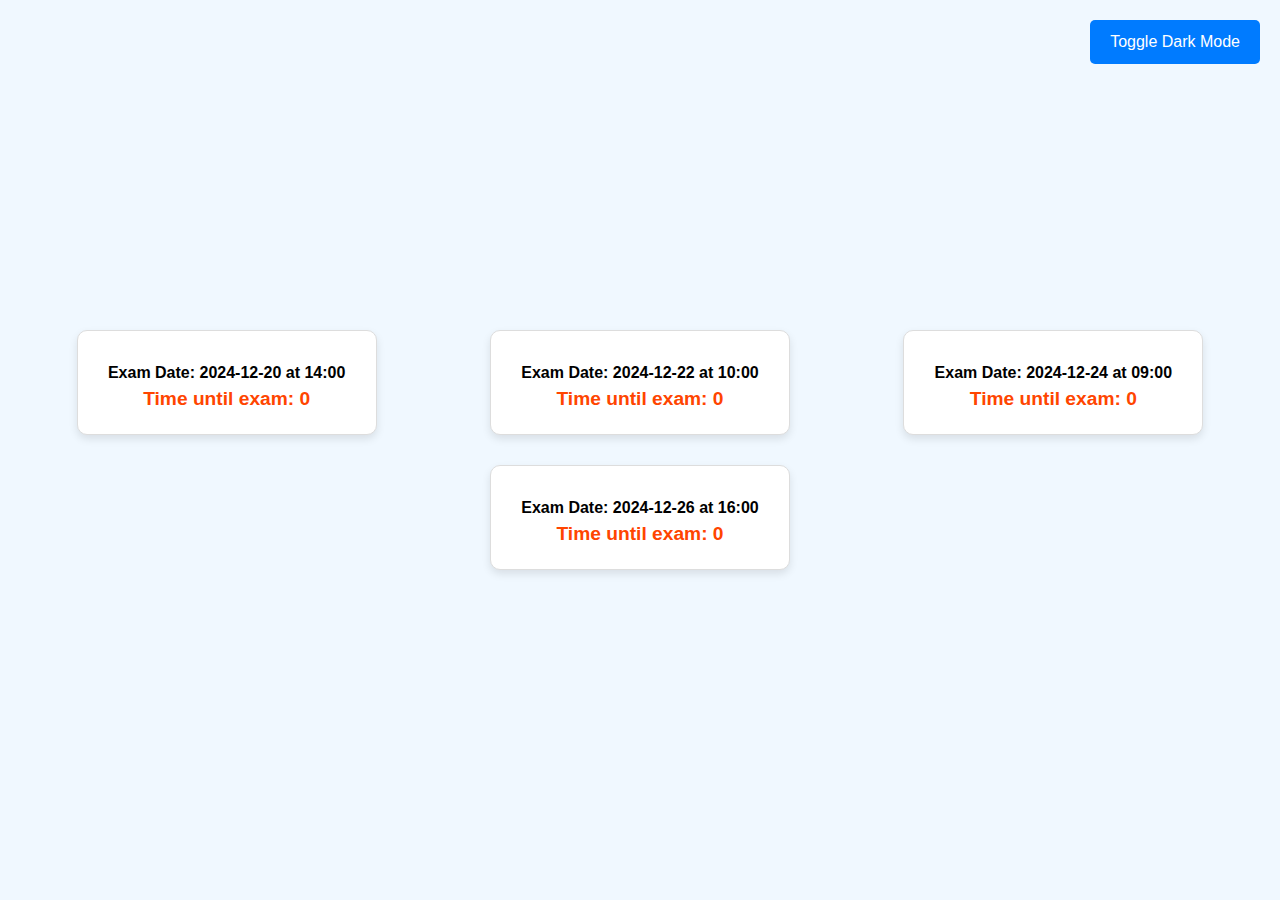
<file: exam.html>
<!DOCTYPE html>
<html lang="en">
<head>
    <meta charset="UTF-8">
    <meta name="viewport" content="width=device-width, initial-scale=1.0, user-scalable=no, initial-scale=1.0, maximum-scale=1.0">
    <title>Exam Countdown</title>
    <link href="https://stackpath.bootstrapcdn.com/bootstrap/4.5.2/css/bootstrap.min.css" rel="stylesheet">
    <style>
    html, body {
        background-color: #f0f8ff;
        height: 100%; 
        min-width: 100%;
        margin: 0;
        display: flex;
        justify-content: center;
        align-items: center;
        font-weight: bold;
        overflow-y: auto; 
        overflow-x: hidden;
    }

    .container {
        display: flex;
        flex-wrap: wrap;
        justify-content: space-around;
        align-items: center;
        max-width: 100%;
        padding: 20px;
        overflow: auto;
    }


    .course-box {
        background-color: #ffffff;
        border: 1px solid #ddd;
        border-radius: 10px;
        box-shadow: 0 4px 8px rgba(0, 0, 0, 0.1);
        padding: 20px;
        width: 300px;
        margin: 15px;
        text-align: center;
    }

    .course-name {
        font-size: 1.5rem;
        margin-bottom: 10px;
    }

    .countdown {
        font-size: 1.2rem;
        color: #ff4500;
    }


    @media (max-width: 768px) {
        html, body {
            flex-direction: column;
            align-items: flex-start;
            padding: 20px;
        }

        .container {
            width: 100%;
            justify-content: center;
        }

        .course-box {
            width: 100%;
            margin: 10px 0;
        }
    }

    body {
            background-color: #f0f8ff;
            color: #000;
        }

        .course-box {
            background-color: #ffffff;
            border: 1px solid #ddd;
            border-radius: 10px;
            box-shadow: 0 4px 8px rgba(0, 0, 0, 0.1);
            padding: 20px;
            margin: 15px;
            text-align: center;
        }

        body.dark-mode {
            background-color: #121212;
            color: #ffffff;
        }

        body.dark-mode .course-box {
            background-color: #1e1e1e;
            border: 1px solid #444;
            box-shadow: 0 4px 8px rgba(0, 0, 0, 0.3);
        }

        .dark-mode-btn {
            position: fixed;
            top: 20px;
            right: 20px;
            padding: 10px 20px;
            background-color: #007bff;
            color: white;
            border: none;
            border-radius: 5px;
            cursor: pointer;
        }

        .dark-mode-btn:hover {
            background-color: #0056b3;
        }

    </style>
</head>
<body>
    <button class="dark-mode-btn" onclick="toggleDarkMode()">Toggle Dark Mode</button>

    <div class="container">
        <div class="course-box">
            <div class="course-name"></div>
            <div class="exam-date">Exam Date: <span>2024-12-20</span> at <span>14:00</span></div>
            <div class="countdown">Time until exam: <span id="countdown1">0</span></div>
        </div>
        <div class="course-box">
            <div class="course-name"></div>
            <div class="exam-date">Exam Date: <span>2024-12-22</span> at <span>10:00</span></div>
            <div class="countdown">Time until exam: <span id="countdown2">0</span></div>
        </div>
        <div class="course-box">
            <div class="course-name"></div>
            <div class="exam-date">Exam Date: <span>2024-12-24</span> at <span>09:00</span></div>
            <div class="countdown">Time until exam: <span id="countdown3">0</span></div>
        </div>
        <div class="course-box">
            <div class="course-name"></div>
            <div class="exam-date">Exam Date: <span>2024-12-26</span> at <span>16:00</span></div>
            <div class="countdown">Time until exam: <span id="countdown4">0</span></div>
        </div>

    <script>
    function toggleDarkMode() {
        document.body.classList.toggle('dark-mode');
    }

    const examSchedules = [
        { name: 'ECO101', date: '2024-11-23', time: '10:30' },
        { name: 'CSE496', date: '2024-11-24', time: '08:30' },
        { name: 'CSE391', date: '2024-11-26', time: '10:30' },
        { name: 'CSE470', date: '2024-11-26', time: '14:30' },  
    ];

    function updateCountdown() {
        const now = new Date();

        examSchedules.forEach((schedule, index) => {

            const examDateTime = new Date(`${schedule.date}T${schedule.time}:00`);
            const timeDiff = examDateTime - now;

            document.querySelectorAll('.course-name')[index].innerText = schedule.name;
            document.querySelectorAll('.exam-date')[index].innerHTML = `Exam Date: ${schedule.date} at ${schedule.time}`;


            if (timeDiff > 0) {
                const daysLeft = Math.floor(timeDiff / (1000 * 60 * 60 * 24));
                const hoursLeft = Math.floor((timeDiff % (1000 * 60 * 60 * 24)) / (1000 * 60 * 60));
                const minutesLeft = Math.floor((timeDiff % (1000 * 60 * 60)) / (1000 * 60));
                const secondsLeft = Math.floor((timeDiff % (1000 * 60)) / 1000);

                document.getElementById(`countdown${index + 1}`).innerText = 
                    `${daysLeft}d ${hoursLeft}h ${minutesLeft}m ${secondsLeft}s`;
            } else {
                document.getElementById(`countdown${index + 1}`).innerText = 'Exam passed!';
            }
        });
    }

    setInterval(updateCountdown, 1000);

    </script>

</body>
</html>
</file>
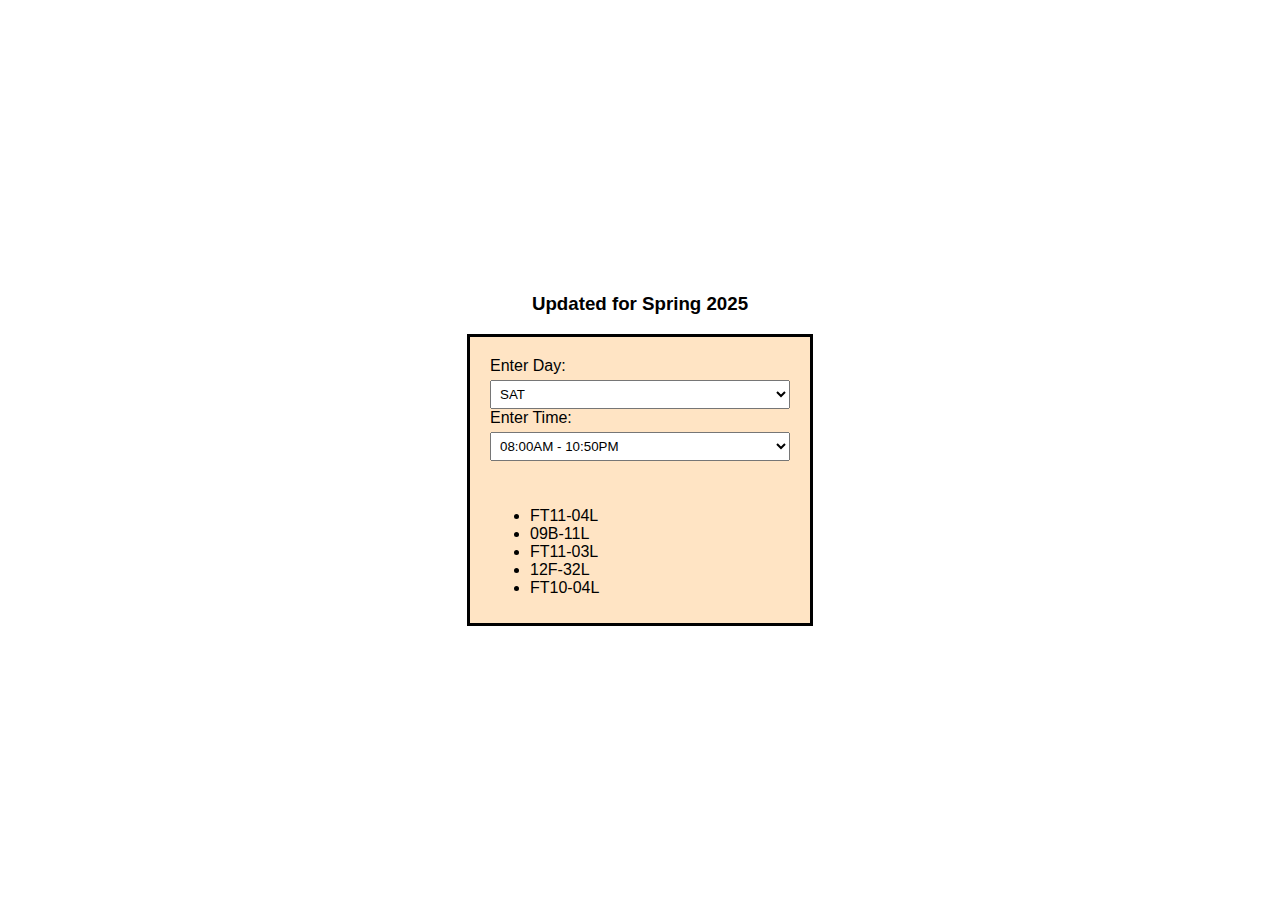
<file: lab.html>
<!DOCTYPE html>
<html>
<head>
    <meta charset="UTF-8">
    <meta name="viewport" content="width=device-width, initial-scale=1.0">
    <title>CSE Free Labs - BRACU</title>
    <style>
        body {
            margin: 0;
            padding: 0;
            font-family: sans-serif;
        }

        .wrap {
            display: flex;
            flex-direction: column;
            align-items: center;
            justify-content: center;
            height: 100vh;
        }

        .inpform {
            background-color: bisque;
            border-style: solid;
            border-color: black;
            padding: 20px;
            margin-bottom: 0;
            border-bottom: 0;
            width: 100%;
            max-width: 300px;
        }

        .result {
            background-color: bisque;
            border-style: solid;
            border-color: black;
            padding: 10px 20px;
            width: 100%;
            max-width: 300px;
            margin-top: 0;
            border-top: 0;
        }

        label {
            display: block;
            margin-bottom: 5px;
        }

        select {
            width: 100%;
            padding: 5px;
        }
    </style>
</head>
<body>
    <div class="wrap">
        <h3>Updated for Spring 2025</h3>
        <form class="inpform" id="inpform">
            <label for="day">Enter Day:</label>
            <select name="day" id="day">
                <option value="SAT">SAT</option>
                <option value="SUN">SUN</option>
                <option value="MON">MON</option>
                <option value="TUE">TUE</option>
                <option value="WED">WED</option>
                <option value="THU">THU</option>
            </select>

            <label for="time">Enter Time:</label>
            <select name="time" id="time">
                <option value="8:00 AM">08:00AM - 10:50PM</option>
                <option value="11:00 AM">11:00AM - 01:50PM</option>
                <option value="2:00 PM">02:00PM - 04:50PM</option>
            </select>

        </form>
        <div class="result" id="result"></div>
    </div>
    <script src="lab.js"></script>
</body>
</html>
</file>
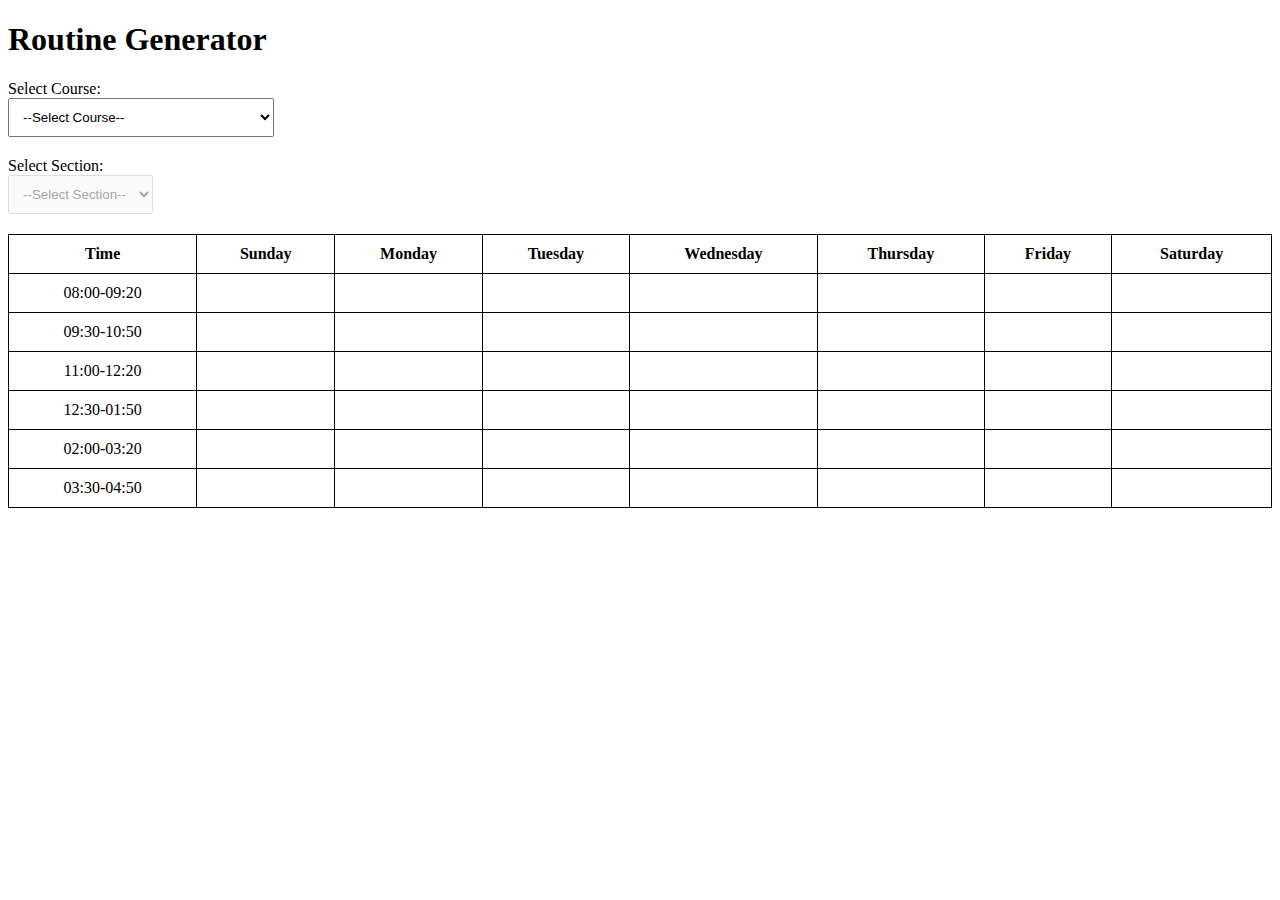
<file: routine.html>
<!DOCTYPE html>
<html lang="en">
<head>
    <meta charset="UTF-8">
    <meta name="viewport" content="width=device-width, initial-scale=1.0">
    <title>Routine Generator</title>
    <style>
        table {
            width: 100%;
            border-collapse: collapse;
        }
        table, th, td {
            border: 1px solid black;
        }
        th, td {
            padding: 10px;
            text-align: center;
        }
        select {
            padding: 10px;
            margin-bottom: 20px;
        }
    </style>
</head>
<body>
    <h1>Routine Generator</h1>

    <label for="course-select">Select Course:</label><br>
    <select id="course-select">
        <option value="">--Select Course--</option>
    </select><br>

    <label for="section-select">Select Section:</label><br>
    <select id="section-select" disabled>
        <option value="">--Select Section--</option><br>
    </select>

    <table>
        <thead>
            <tr>
                <th>Time</th>
                <th>Sunday</th>
                <th>Monday</th>
                <th>Tuesday</th>
                <th>Wednesday</th>
                <th>Thursday</th>
                <th>Friday</th>
                <th>Saturday</th>
            </tr>
        </thead>
        <tbody id="routine-table">
            <tr>
                <td>08:00-09:20</td>
                <td></td>
                <td></td>
                <td></td>
                <td></td>
                <td></td>
                <td></td>
                <td></td>
            </tr>
            <tr>
                <td>09:30-10:50</td>
                <td></td>
                <td></td>
                <td></td>
                <td></td>
                <td></td>
                <td></td>
                <td></td>
            </tr>
            <tr>
                <td>11:00-12:20</td>
                <td></td>
                <td></td>
                <td></td>
                <td></td>
                <td></td>
                <td></td>
                <td></td>
            </tr>
            <tr>
                <td>12:30-01:50</td>
                <td></td>
                <td></td>
                <td></td>
                <td></td>
                <td></td>
                <td></td>
                <td></td>
            </tr>
            <tr>
                <td>02:00-03:20</td>
                <td></td>
                <td></td>
                <td></td>
                <td></td>
                <td></td>
                <td></td>
                <td></td>
            </tr>
            <tr>
                <td>03:30-04:50</td>
                <td></td>
                <td></td>
                <td></td>
                <td></td>
                <td></td>
                <td></td>
                <td></td>
            </tr>
        </tbody>
    </table>

    <script src="routine.js"></script>
</body>
</html>
</file>
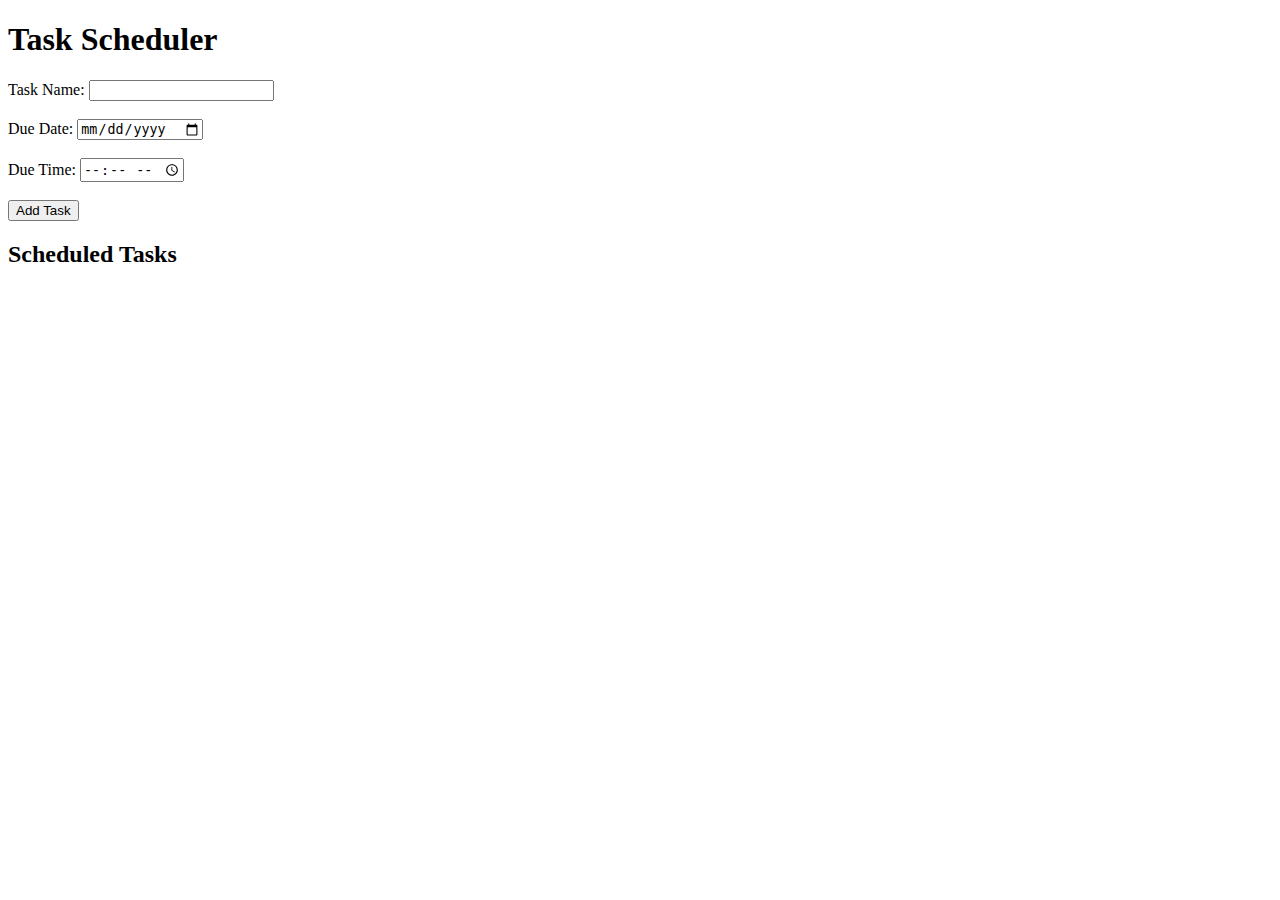
<file: task.html>
<!DOCTYPE html>
<html lang="en">
<head>
    <meta charset="UTF-8">
    <meta name="viewport" content="width=device-width, initial-scale=1.0">
    <title>Task Manager</title>
</head>
<body>
    <h1>Task Scheduler</h1>

    <form id="taskForm">
        <label for="taskName">Task Name:</label>
        <input type="text" id="taskName" name="taskName" required><br><br>

        <label for="dueDate">Due Date:</label>
        <input type="date" id="dueDate" name="dueDate" required><br><br>

        <label for="dueTime">Due Time:</label>
        <input type="time" id="dueTime" name="dueTime" required><br><br>

        <button type="submit">Add Task</button>
    </form>

    <h2>Scheduled Tasks</h2>
    <ul id="taskList"></ul>

    <script src="taskscheduler.js"></script>
</body>
</html>
</file>
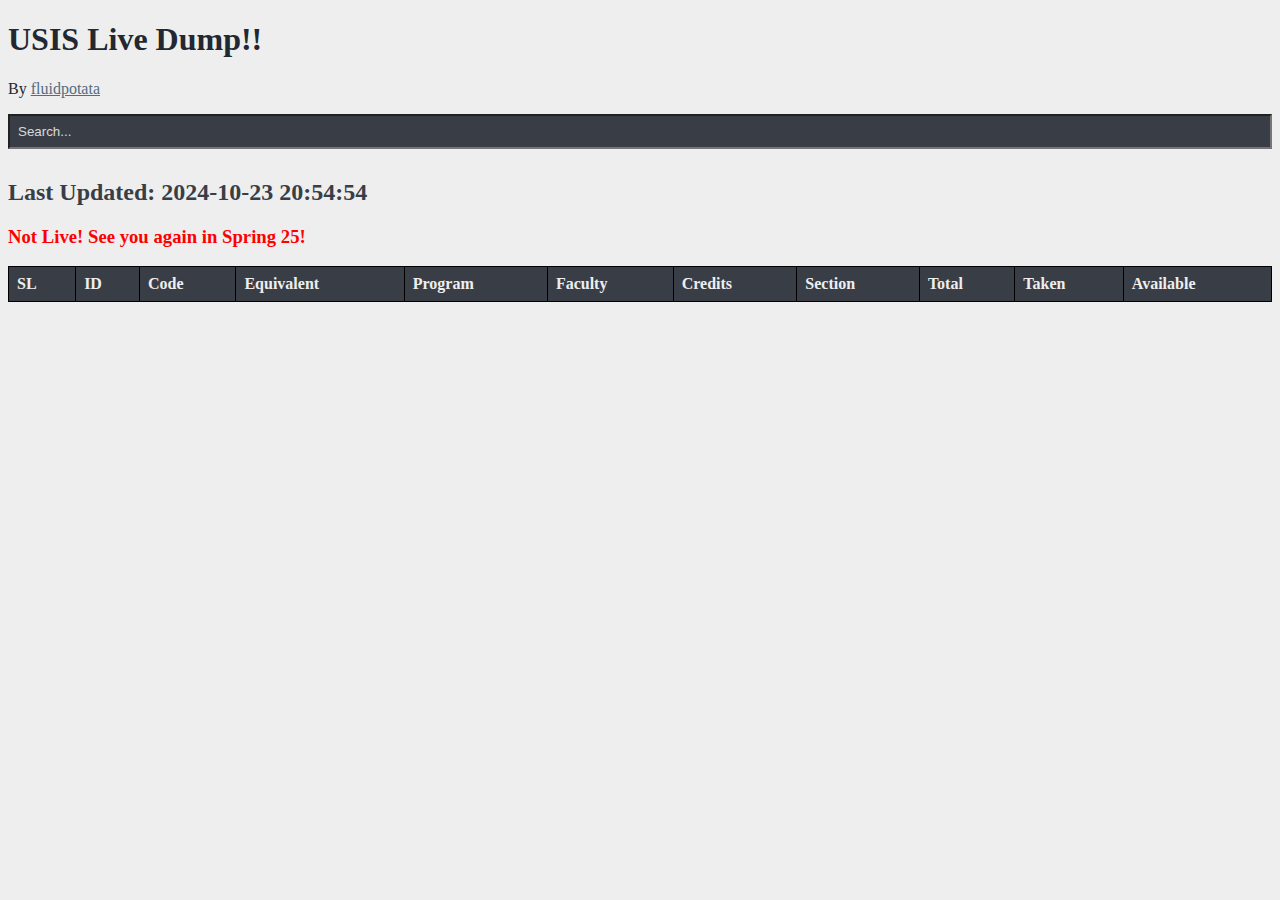
<file: usis/seat.html>
<!DOCTYPE html>
<html lang="en">
<head>
    <meta charset="UTF-8">
    <meta name="viewport" content="width=device-width, initial-scale=1.0">
    <title>Live Seat Status</title>
    <style>
        body {
            background-color: #EEEEEE;
            color: #222831;
        }
        table {
            width: 100%;
            border-collapse: collapse;
        }
        table, th, td {
            border: 1px solid black;
        }
        th, td {
            padding: 8px;
            text-align: left;
        }
        th {
            background-color: #393E46;
            color: #EEEEEE;
        }
        #search {
            background-color: #393E46;
            color: #EEEEEE;
            margin-bottom: 10px;
            padding: 8px;
            width: 100%;
            box-sizing: border-box;
        }
        #search::placeholder {
            color: #FFFFFF;
            opacity: 0.8;
        }
        a:hover,a:checked {
            color: #00ADB5;
        }

        #tt {
            color: #526D82;
        }
        /* .hidden{
            visibility: hidden;
        }
     */
    </style>
</head>
<body>
    <h1 style="color:#222831">USIS Live Dump!!</h1>
    <p id="name">By <a href="https://github.com/fluidpotata/" id="tt">fluidpotata</a></p>
    <input type="text" id="search" placeholder="Search...">
    <h2 id="last-updated" style="color:#393E46">Last Updated: 2024-10-23 20:54:54</h2>
    <h3 style="color:red">Not Live! See you again in Spring 25!</h3>
    <table id="data-table">
        <thead>
            <tr>
                <th>SL</th>
                <th class="hidden">ID</th>
                <th>Code</th>
                <th class="hidden">Equivalent</th>
                <th>Program</th>
                <th>Faculty</th>
                <th>Credits</th>
                <th>Section</th>
                <th>Total</th>
                <th>Taken</th>
                <th>Available</th>
            </tr>
        </thead>
        <tbody>
            
        </tbody>
    </table>

    <script src="usis.js"></script>
    
</body>
</html>
</file>
<file: styles.css>
p {
    font-family: 'Trebuchet MS', 'Lucida Sans Unicode', 'Lucida Grande', 'Lucida Sans', Arial, sans-serif;
    margin: auto;
}

.primary{
    background-color: bisque;
    border-style: solid;
    border-color: black;
    /* margin: auto; */
    height: 300px;
    width: 300px;
    text-align: center;
    align-content: center;
    
}

.main{
    display: flex;
    height: 99vh;
    /* width: 100vh; */
    align-items: center;
    justify-content: center;
}
</file>
